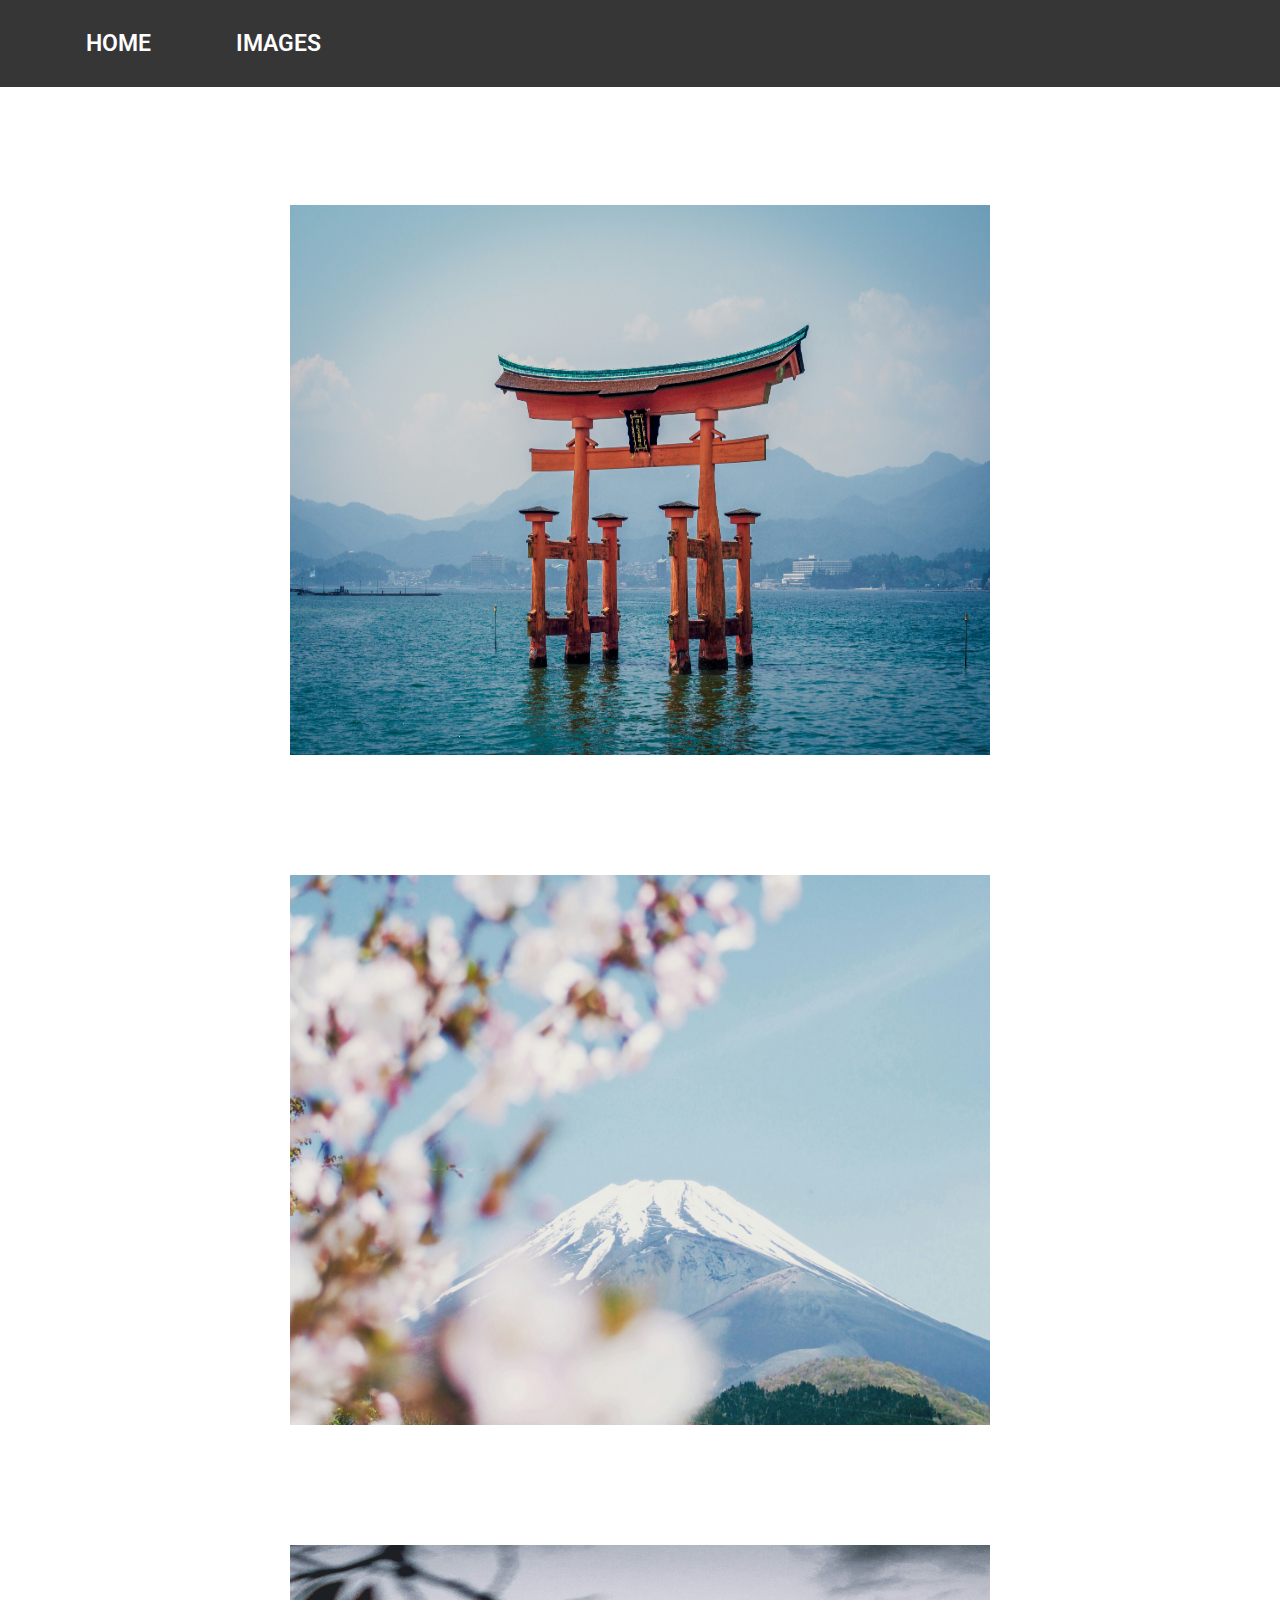
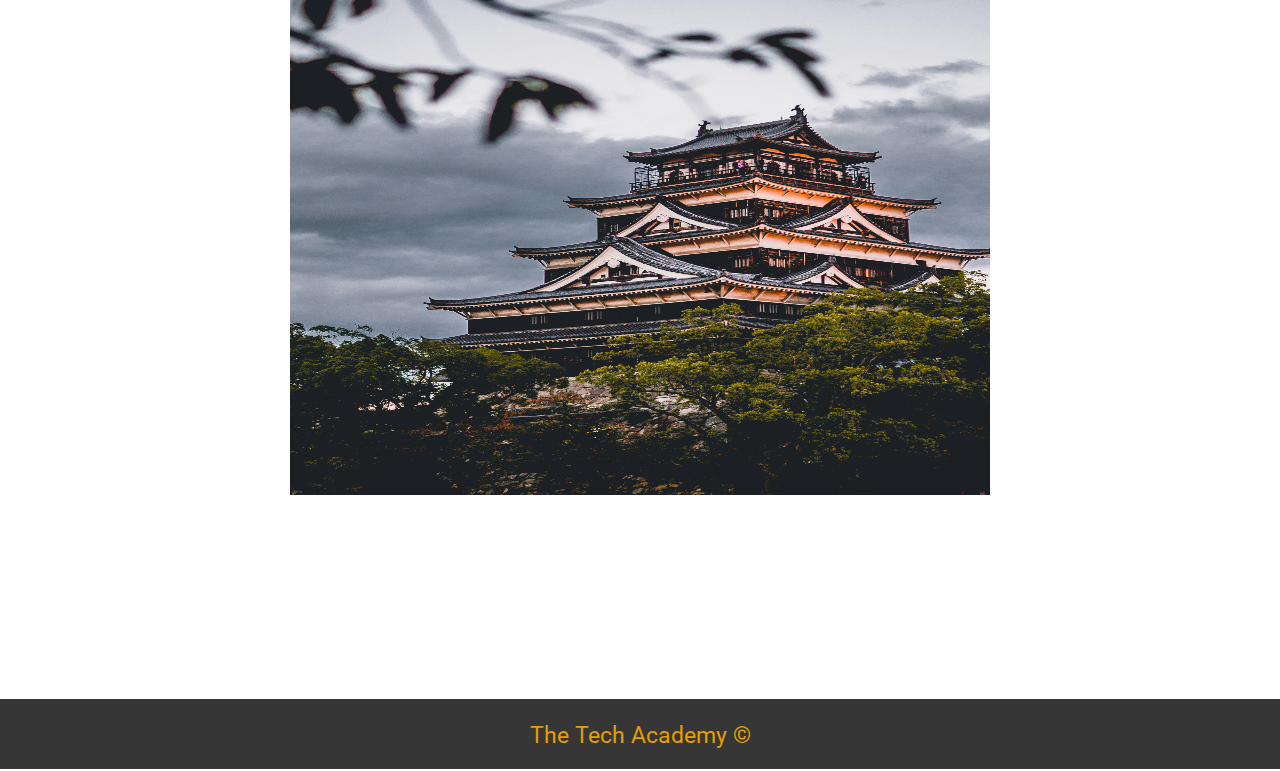
<file: Creating-CSS-Effects/index.html>
<!DOCTYPE html>
<html>
    <head>
        <title>Creating Effects with CSS</title>
        <meta charset="UTF-8">
        <link rel="stylesheet" href="css/style.css">
    </head>
    <body>
        <!--NAVBAR-->
        <nav class="nav-bar">
            <ul>
                <li>
                    <a href="#">Home</a>
                </li>
                <li class="drop">
                    <a href="#">Images</a>
                    <div class="rollover-menu">
                        <a href="#image1">Image 1</a>
                        <a href="#image2">Image 2</a>
                        <a href="#image3">Image 3</a>
                    </div>
                </li>
            </ul>
        </nav>
        <!--IMAGES-->
        <section>
            <!--IMAGE ONE-->
            <div class="image-container" id="image1">
                <img src="Images/Japan-1.jpg" alt="Image One">
                <div class="overlay"></div>
            </div>
            <!--IMAGE TWO-->
            <div class="image-container" id="image2">
                <img src="Images/Japan-2.jpg" class="zoom" alt="Image Two">
            </div>
            <!--IMAGE THREE-->
            <div class="image-container" id="image3">
                <div class="circle">
                    <img src="Images/Japan-3.jpg" alt="Image Three">
                </div>
            </div>
        </section>
        <!--FOOTER-->
        <footer>
            <div class="footer-text">
                <p>The Tech Academy &copy;</p>
            </div>
        </footer>
    </body>
</html>
</file>
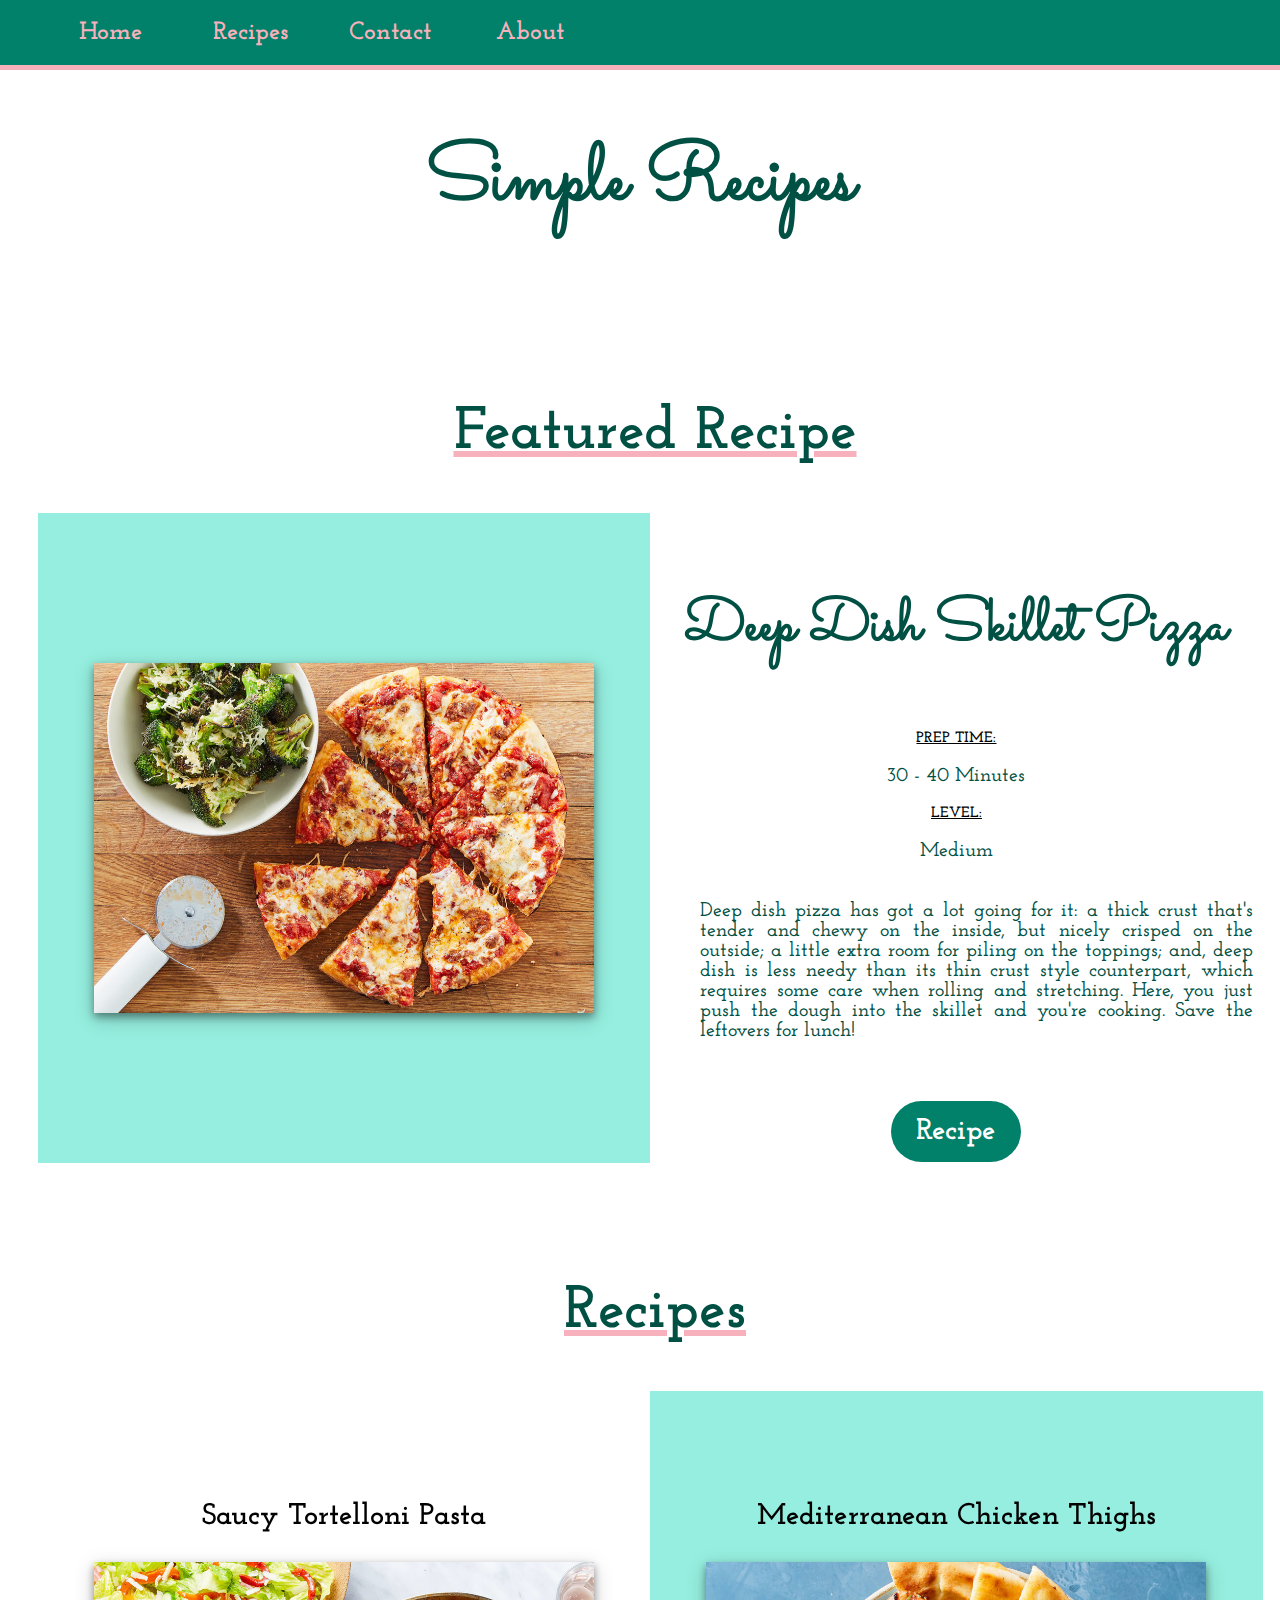
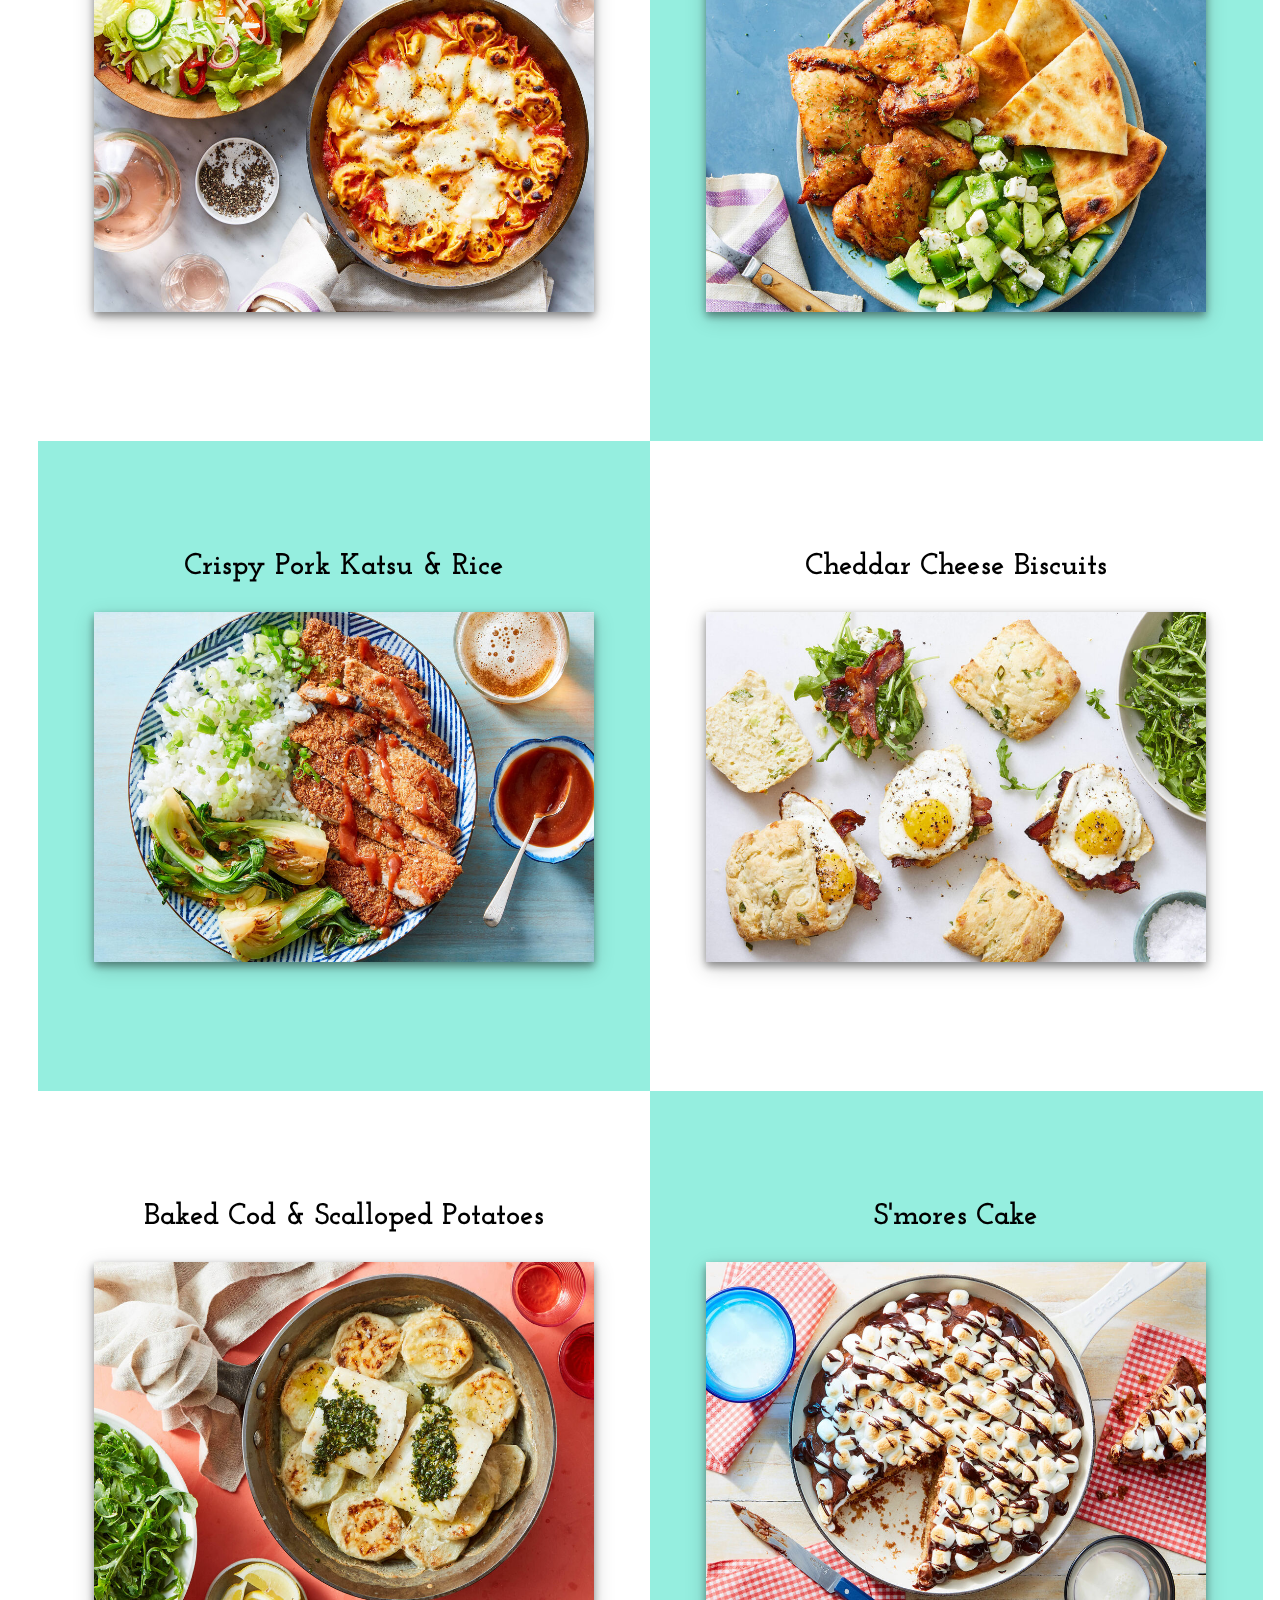
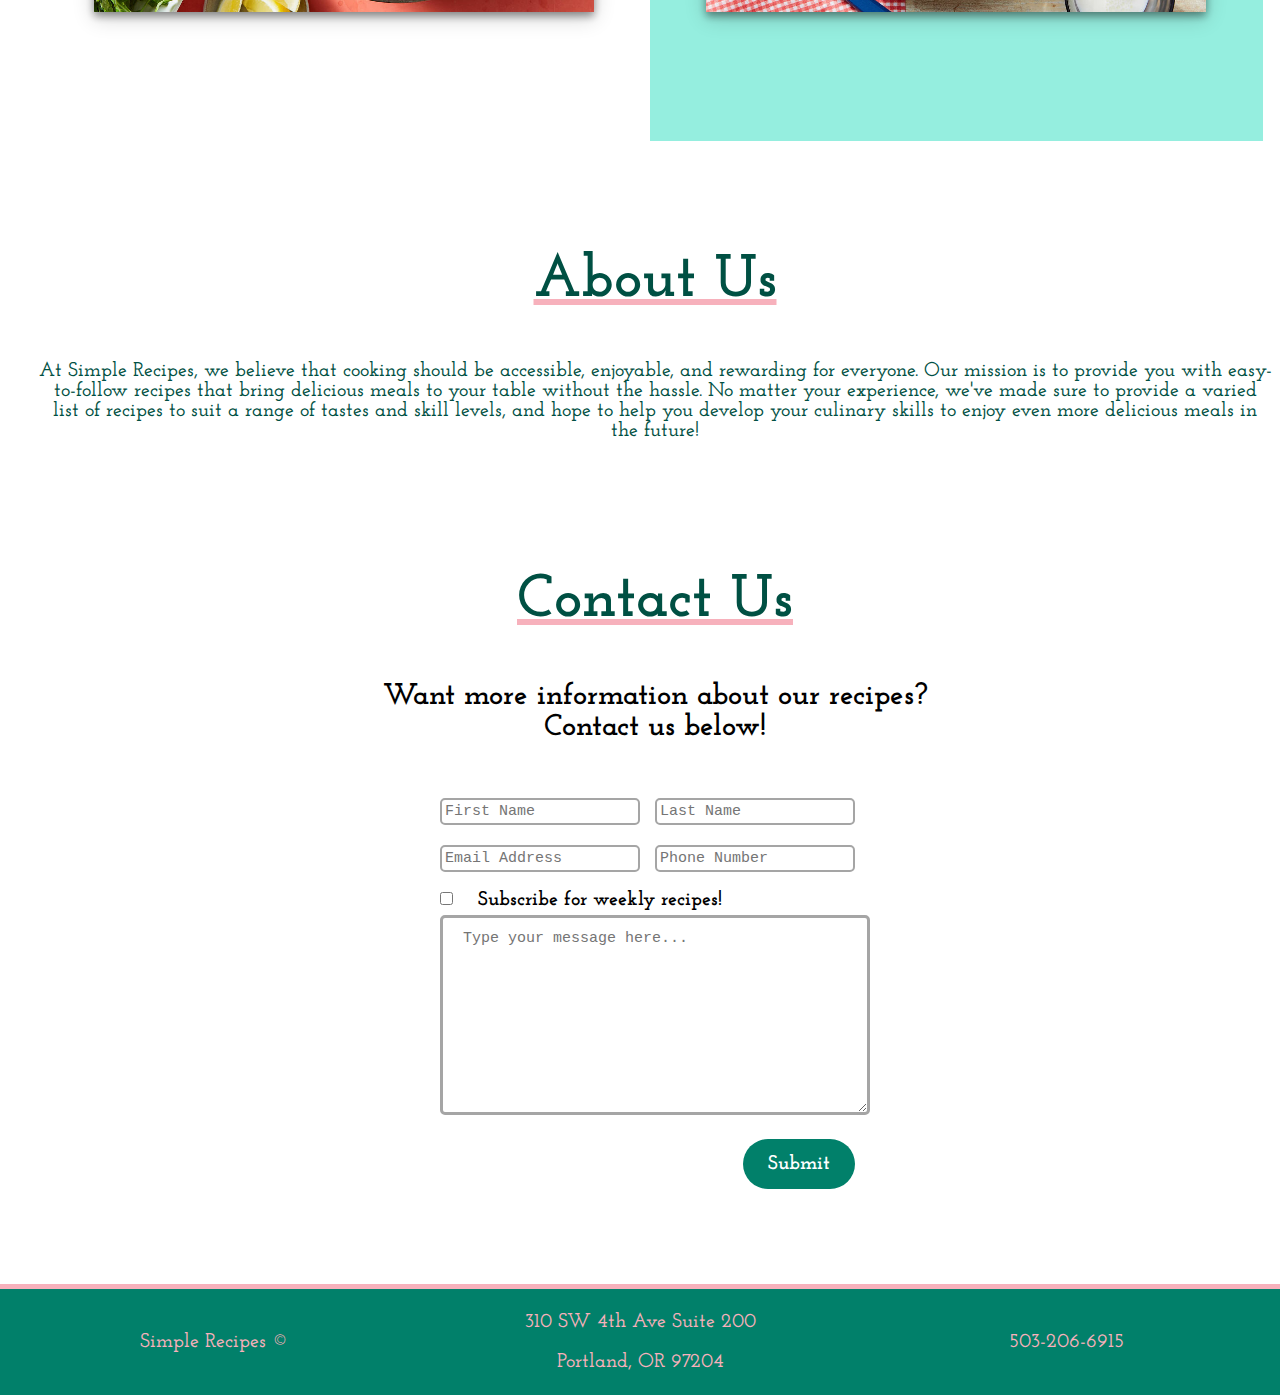
<file: Simple-Recipes/index.html>
<!DOCTYPE html>
<html>

<head>
    <title>Simple Recipes</title>
    <meta charset="UTF-8">
    <link rel="stylesheet" href="css/style.css">
</head>

<body>
    <!--NAVBAR-->
    <nav class="nav-bar">
        <ul>
            <li><a href="#">Home</a></li>
            <li class="drop"><a href="#recipes">Recipes</a>
                <div class="rollover-menu">
                    <a href="#featured">Featured Recipe</a>
                    <a href="#pasta">Pasta</a>
                    <a href="#chicken">Chicken</a>
                    <a href="#pork">Pork</a>
                    <a href="#biscuits">Biscuits</a>
                    <a href="#fish">Fish</a>
                    <a href="#dessert">Dessert</a>
                </div>
            </li>
            <li><a href="#contact">Contact</a></li>
            <li><a href="#about">About</a></li>
        </ul>
    </nav>
    <!--HEADER-->
    <header>
        <h1>Simple Recipes</h1>
    </header>
    <!--RECIPES-->
    <section>
        <!--FEATURED RECIPE-->
        <div class="container" id="featured">
            <h2>Featured Recipe</h2>
            <div class="column recipe-card-background">
                <div class="recipe-container">
                    <img src="images/skillet-pizza.jpeg">
                </div>
            </div>
            <div class="column">
                <h3 id="featured-header">Deep Dish Skillet Pizza</h3>
                <h4>Prep Time:</h4>
                <p>30 - 40 Minutes</p>
                <h4>Level:</h4>
                <p>Medium</p>
                <p id="featured-main-text">Deep dish pizza has got a lot going for it: a thick crust that's tender and
                    chewy on the inside, but
                    nicely crisped on the outside; a little extra room for piling on the toppings; and, deep dish is
                    less needy than its thin crust style counterpart, which requires some care when rolling and
                    stretching. Here, you just push the dough into the skillet and you're cooking. Save the leftovers
                    for lunch!</p>
                <input id="featured-button" type="button" value="Recipe">
            </div>
        </div>
        <!--RECIPE CARDS-->
        <div class="container" id="recipes">
            <h2>Recipes</h2>
            <!--PASTA-->
            <div class="column" id="pasta">
                <div class="recipe-container">
                    <h3>Saucy Tortelloni Pasta</h3>
                    <div class="flip">
                        <!--FRONT-->
                        <div class="flip-front">
                            <img src="images/tortelloni.jpeg">
                        </div>
                        <!--BACK-->
                        <div class="flip-back">
                            <div class="text-container">
                                <h4>Prep Time:</h4>
                                <p>20 - 30 Minutes</p>
                                <h4>Level:</h4>
                                <p>Easy</p>
                                <input type="button" value="Recipe">
                            </div>
                        </div>
                    </div>
                </div>
            </div>
            <!--CHICKEN-->
            <div class="column recipe-card-background" id="chicken">
                <div class="recipe-container">
                    <h3>Mediterranean Chicken Thighs</h3>
                    <div class="flip">
                        <!--FRONT-->
                        <div class="flip-front">
                            <img src="images/chicken-thighs.jpeg">
                        </div>
                        <!--BACK-->
                        <div class="flip-back">
                            <div class="text-container">
                                <h4>Prep Time:</h4>
                                <p>20 - 30 Minutes</p>
                                <h4>Level:</h4>
                                <p>Easy</p>
                                <input type="button" value="Recipe">
                            </div>
                        </div>
                    </div>
                </div>
            </div>
            <!--PORK-->
            <div class="column recipe-card-background" id="pork">
                <div class="recipe-container">
                    <h3>Crispy Pork Katsu & Rice</h3>
                    <div class="flip">
                        <!--FRONT-->
                        <div class="flip-front">
                            <img src="images/pork-katsu.jpeg">
                        </div>
                        <!--BACK-->
                        <div class="flip-back">
                            <div class="text-container">
                                <h4>Prep Time:</h4>
                                <p>20 - 30 Minutes</p>
                                <h4>Level:</h4>
                                <p>Medium</p>
                                <input type="button" value="Recipe">
                            </div>
                        </div>
                    </div>
                </div>
            </div>
            <!--BISCUITS-->
            <div class="column" id="biscuits">
                <div class="recipe-container">
                    <h3>Cheddar Cheese Biscuits</h3>
                    <div class="flip">
                        <!--FRONT-->
                        <div class="flip-front">
                            <img src="images/cheddar-biscuits.jpeg">
                        </div>
                        <!--BACK-->
                        <div class="flip-back">
                            <div class="text-container">
                                <h4>Prep Time:</h4>
                                <p>40 - 50 Minutes</p>
                                <h4>Level:</h4>
                                <p>Medium</p>
                                <input type="button" value="Recipe">
                            </div>
                        </div>
                    </div>
                </div>
            </div>
            <!--FISH-->
            <div class="column" id="fish">
                <div class="recipe-container">
                    <h3>Baked Cod & Scalloped Potatoes</h3>
                    <div class="flip">
                        <!--FRONT-->
                        <div class="flip-front">
                            <img src="images/baked-cod.jpeg">
                        </div>
                        <!--BACK-->
                        <div class="flip-back">
                            <div class="text-container">
                                <h4>Prep Time:</h4>
                                <p>30 - 40 Minutes</p>
                                <h4>Level:</h4>
                                <p>Easy</p>
                                <input type="button" value="Recipe">
                            </div>
                        </div>
                    </div>
                </div>
            </div>
            <!--DESSERT-->
            <div class="column recipe-card-background" id="dessert">
                <div class="recipe-container">
                    <h3>S'mores Cake</h3>
                    <div class="flip">
                        <!--FRONT-->
                        <div class="flip-front">
                            <img src="images/smores.jpeg">
                        </div>
                        <!--BACK-->
                        <div class="flip-back">
                            <div class="text-container">
                                <h4>Prep Time:</h4>
                                <p>50 - 60 Minutes</p>
                                <h4>Level:</h4>
                                <p>Medium</p>
                                <input type="button" value="Recipe">
                            </div>
                        </div>
                    </div>
                </div>
            </div>
        </div>
    </section>
    <!--ABOUT-->
    <section>
        <div class="container" id="about">
            <h2>About Us</h2>
            <p> At Simple Recipes, we believe that cooking should be accessible, enjoyable, and
                rewarding for everyone. Our mission is to provide you with easy-to-follow recipes that bring delicious
                meals to your table without the hassle. No matter your experience, we've made sure to provide a varied 
                list of recipes to suit a range of tastes and skill levels, and hope to help you develop your culinary
                skills to enjoy even more delicious meals in the future!</p>
        </div>
    </section>
    <!--CONTACT-->
    <section>
        <div class="container" id="contact">
            <h2>Contact Us</h2>
            <h3>Want more information about our recipes?
                <br>
                Contact us below!
            </h3>
            <form>
                <input type="text" placeholder="First Name">
                <input type="text" placeholder="Last Name">
                <br>
                <input type="email" placeholder="Email Address">
                <input type="tel" placeholder="Phone Number">
                <br>
                <input type="checkbox" id="subscription">
                <label for="subscription">Subscribe for weekly recipes!</label>
                <br>
                <textarea placeholder="Type your message here..."></textarea>
                <br>
                <input type="submit" value="Submit">
            </form>
        </div>
    </section>
    <!--FOOTER-->
    <footer>
        <table>
            <tr>
                <td>
                    <p>Simple Recipes &copy;</p>
                </td>
                <td>
                    <p>310 SW 4th Ave Suite 200</p>
                    <p>Portland, OR 97204</p>
                </td>
                <td>
                    <p>503-206-6915</p>
                </td>
            </tr>
        </table>
    </footer>
</body>

</html>
</file>
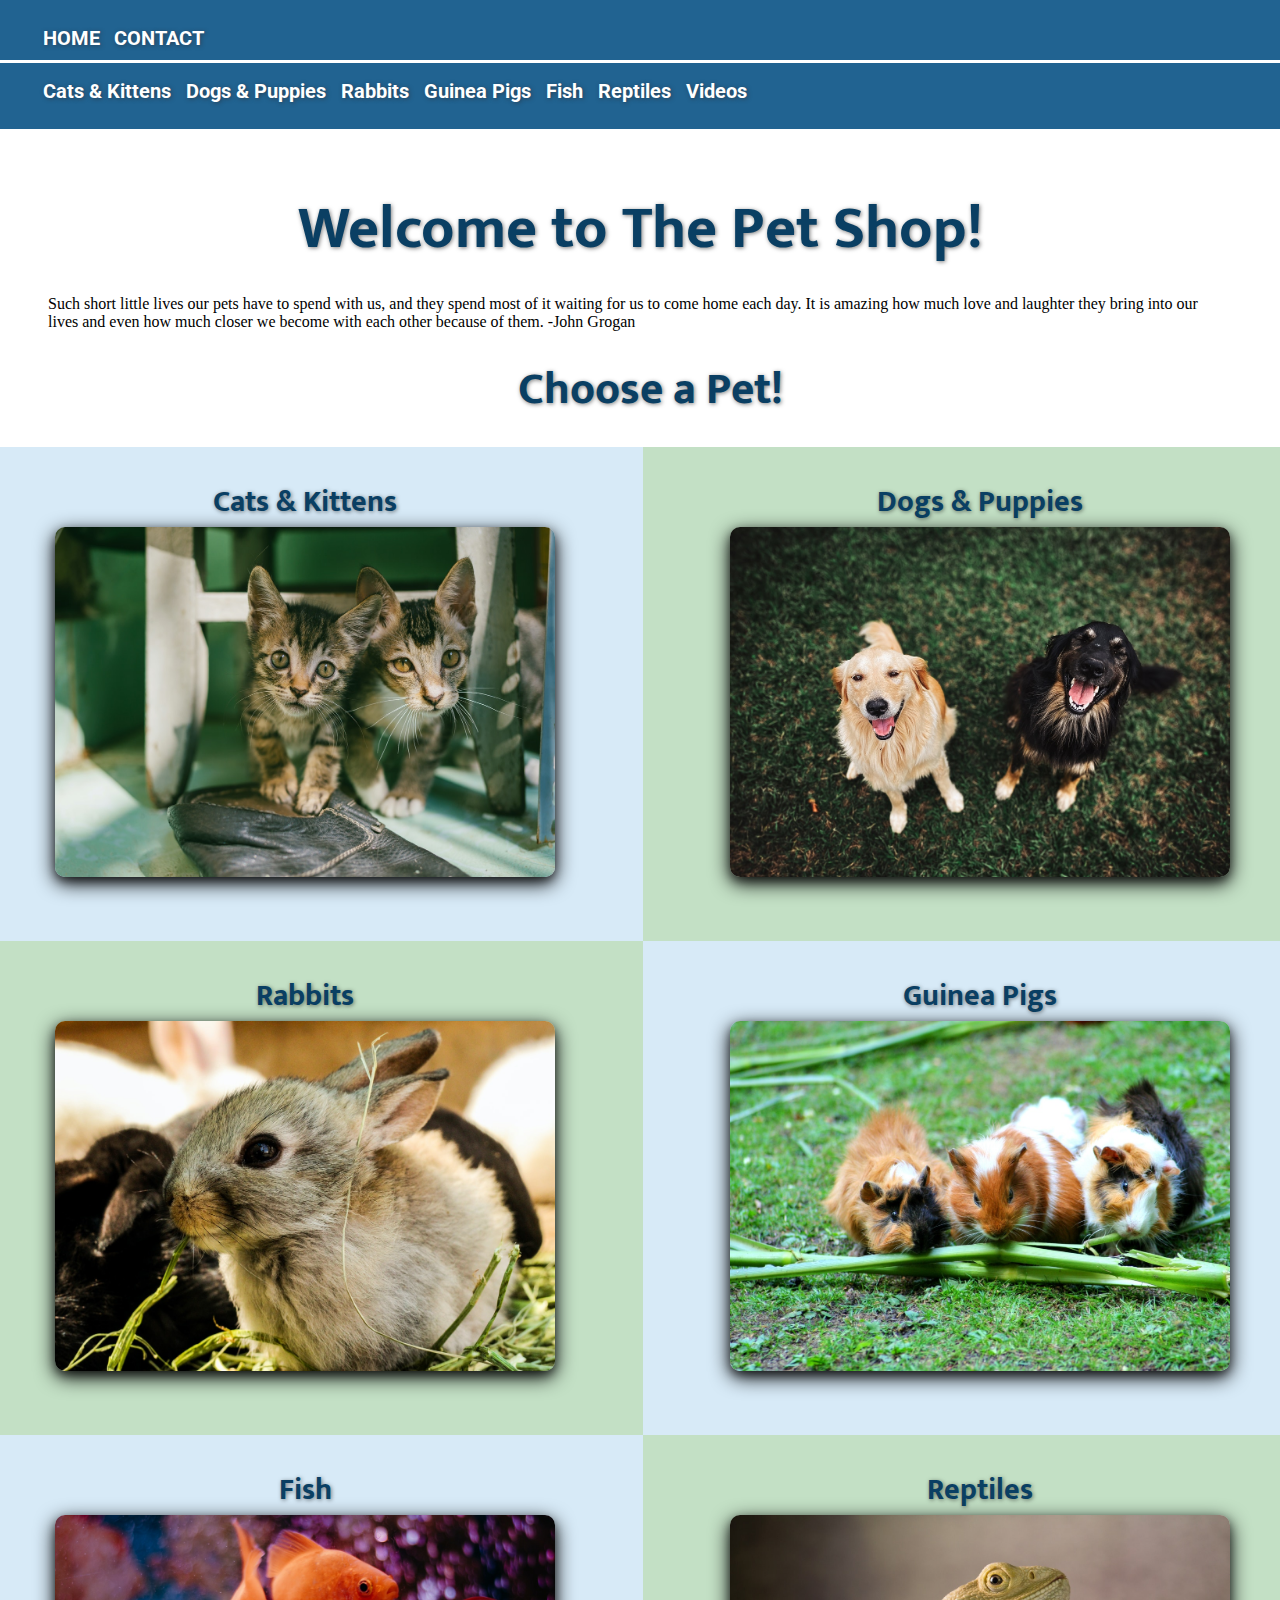
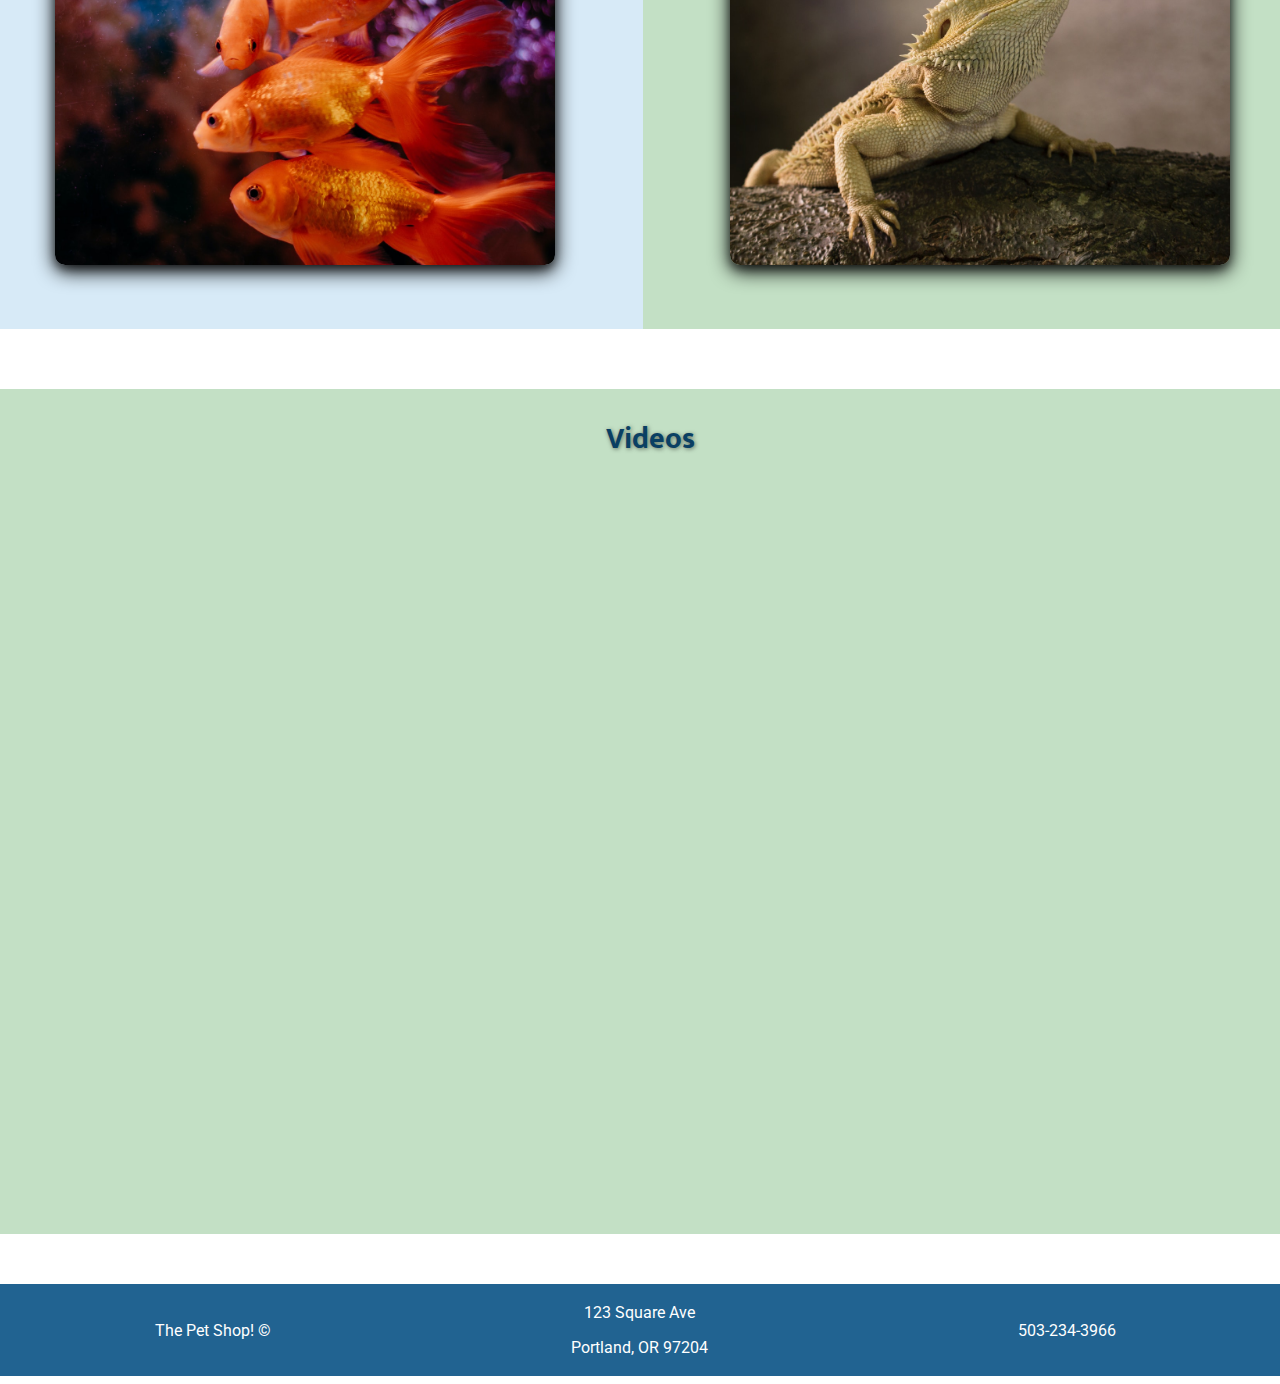
<file: The-Pet-Shop-Website/index.html>
<!DOCTYPE html>
<html>

<head>
    <title>The Pet Shop</title>
    <meta charset="UTF-8">
    <meta name="description" content="Available animals at The Pet Shop">
    <link rel="stylesheet" href="css/style.css">
    <link rel="icon" type="image/x-icon" href="images/favicon.ico">
</head>

<body>
    <!--NAVBAR-->
    <nav class="nav-bar">
        <ul id="nav-border">
            <li><a href="index.html">HOME</a></li>
            <li><a href="contact.html">CONTACT</a></li>
        </ul>
        <ul>
            <a href="#cat">
                <li>Cats & Kittens</li>
            </a>
            <a href="#dog">
                <li>Dogs & Puppies</li>
            </a>
            <a href="#rabbit">
                <li>Rabbits</li>
            </a>
            <a href="#guineapig">
                <li>Guinea Pigs</li>
            </a>
            <a href="#fish">
                <li>Fish</li>
            </a>
            <a href="#reptile">
                <li>Reptiles</li>
            </a>
            <a href="#video">
                <li>Videos</li>
            </a>
        </ul>
    </nav>
    <!--HEADER-->
    <header>
        <div>
            <h1 class="animate-text">Welcome to The Pet Shop!</h1>
        </div>
    </header>
    <blockquote cite="John grogan">
        Such short little lives our pets have to spend with us,
        and they spend most of it waiting for us to come home each day.
        It is amazing how much love and laughter they bring into our lives
        and even how much closer we become with each other because of them. -John Grogan
    </blockquote>
    <!--PET IMAGES-->
    <section>
        <div class="container">
            <h2>Choose a Pet!</h2>
            <div>
                <!--CAT IMAGE-->
                <div id="cat" class="column">
                    <div class="image-container">
                        <h3>Cats & Kittens</h3>
                        <img src="Images/cat.png" alt="Picture of kittens">
                        <div class="overlay"></div>
                    </div>
                </div>
                <!--DOG IMAGE-->
                <div id="dog" class="column">
                    <div class="image-container">
                        <h3>Dogs & Puppies</h3>
                        <img src="Images/dog.png" alt="Picture of dogs">
                        <div class="overlay"></div>
                    </div>
                </div>
                <!--RABBIT IMAGE-->
                <div id="rabbit" class="column">
                    <div class="image-container">
                        <h3>Rabbits</h3>
                        <img src="Images/rabbits.png" alt="Picture of Rabbits">
                        <div class="overlay"></div>
                    </div>
                </div>
                <!--GUINEA PIG IMAGE-->
                <div id="guineapig" class="column">
                    <div class="image-container">
                        <h3>Guinea Pigs</h3>
                        <img src="Images/guineapigs.png" alt="Picture of Guinea Pigs">
                        <div class="overlay"></div>
                    </div>
                </div>
                <!--FISH IMAGE-->
                <div id="fish" class="column">
                    <div class="image-container">
                        <h3>Fish</h3>
                        <img src="Images/fish.png" alt="Picture of Fish">
                        <div class="overlay"></div>
                    </div>
                </div>
                <!--REPTILE IMAGE-->
                <div id="reptile" class="column">
                    <div class="image-container">
                        <h3>Reptiles</h3>
                        <img src="Images/beardedDragon.png" alt="Picture of a Bearded Dragon">
                        <div class="overlay"></div>
                    </div>
                </div>
            </div>
        </div>
    </section>
    <!--VIDEOS-->
    <section>
        <!--DOG VIDEO-->
        <div id="video" class="container">
            <h3>Videos</h3>
            <iframe width="1280" height="720" src="https://www.youtube.com/embed/ng58pNPDDW4"></iframe>
        </div>
    </section>
    <!--FOOTER-->
    <footer>
        <table>
            <tr>
                <td>
                    <p>The Pet Shop! &copy;</p>
                </td>
                <td>
                    <p>123 Square Ave</p>
                    <p>Portland, OR 97204</p>
                </td>
                <td>
                    <p>503-234-3966</p>
                </td>
            </tr>
        </table>
    </footer>
</body>

</html>
</file>
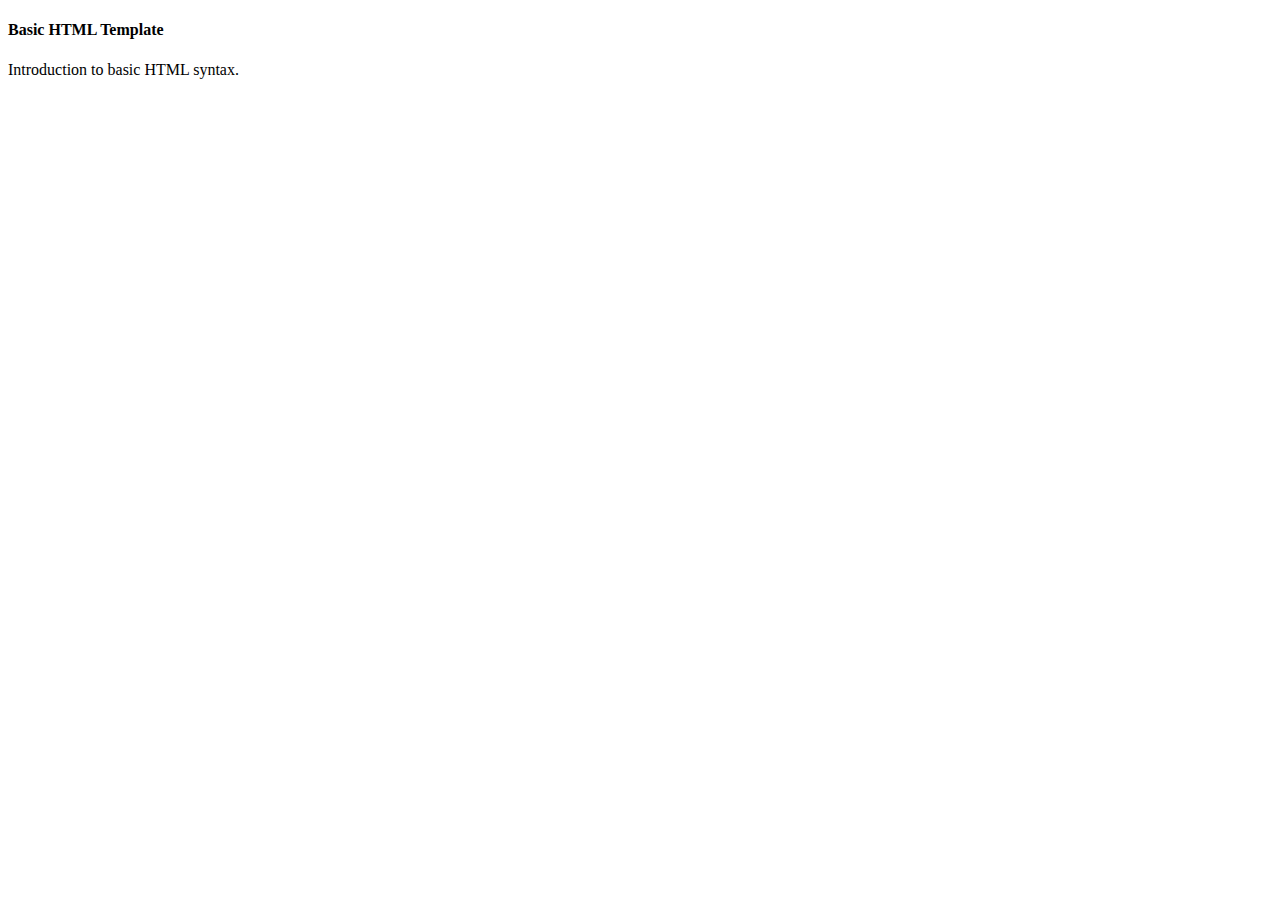
<file: BasicHTML.html>
<!DOCTYPE html>
<html lang="en">
    <head>
        <title>Basic HTML</title>
        <meta charset="UTF-8">
        <meta name="authon" content="Collin">
    </head>
    <body>
        <header>
            <h4>Basic HTML Template</h4>
        </header>
        <p>Introduction to basic HTML syntax.</p>
    </body>
</html>
</file>
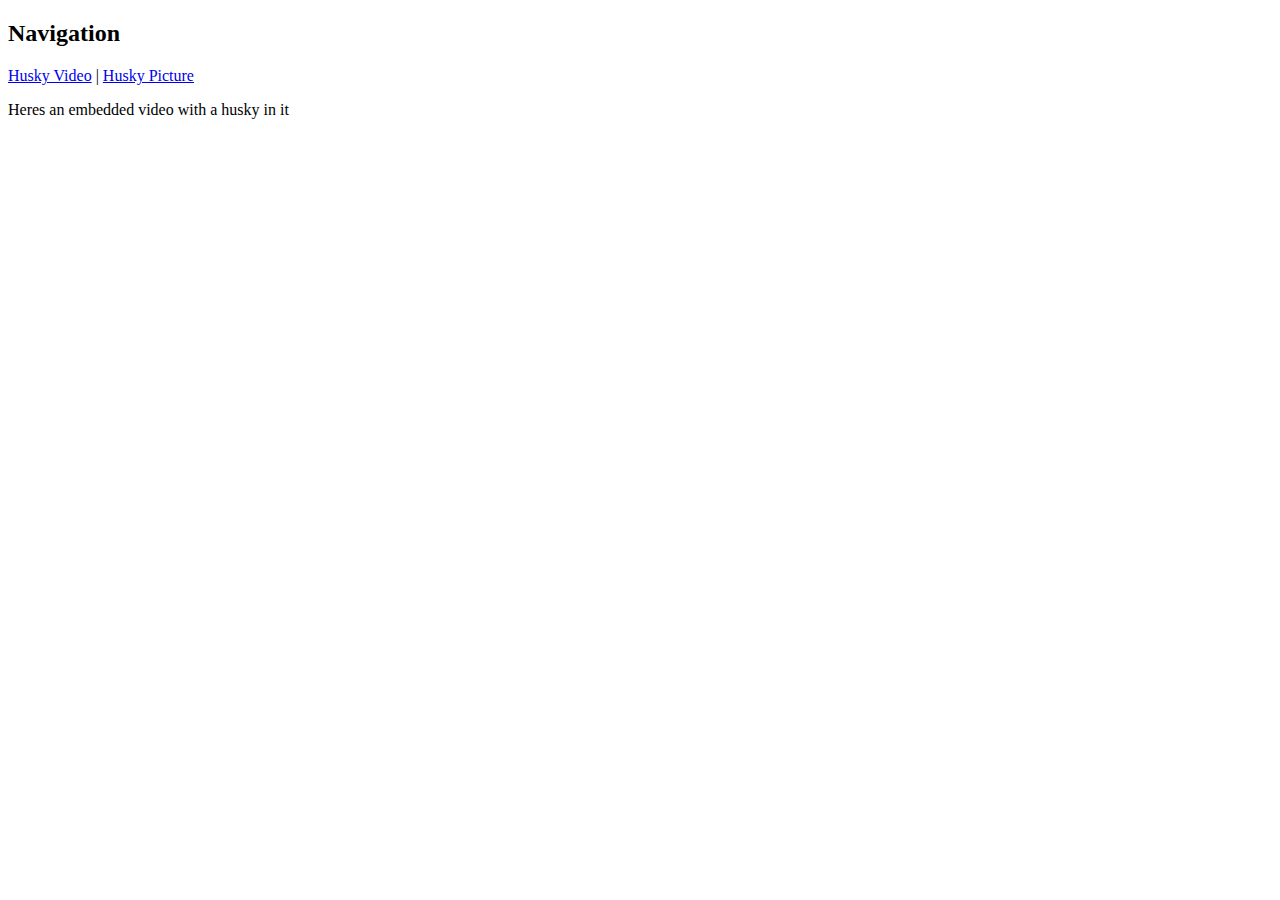
<file: Dog_website_1.html>
<!DOCTYPE html>
<html lang="en">
	<head>
		<title>Dog Assignment one.</title>
		<meta charset="utf-8">
	</head>
	<body>
		<h2>Navigation</h2>
			<nav>
				<a href="Dog_website_1.html">Husky Video</a> |
				<a href="Dog_website_2.html">Husky Picture</a>
			</nav>
			<main>
				<p>Heres an embedded video with a husky in it</p>
				<iframe width="560" height="315" src="https://www.youtube.com/embed/bBi9ndCbUtw?si=a4G3irm1f7UkMfb4" frameborder="0" gesture="media" allow="autoplay; encrypted-media" allowfullscreen></iframe>
			</main>
	</body>
</html>
</file>
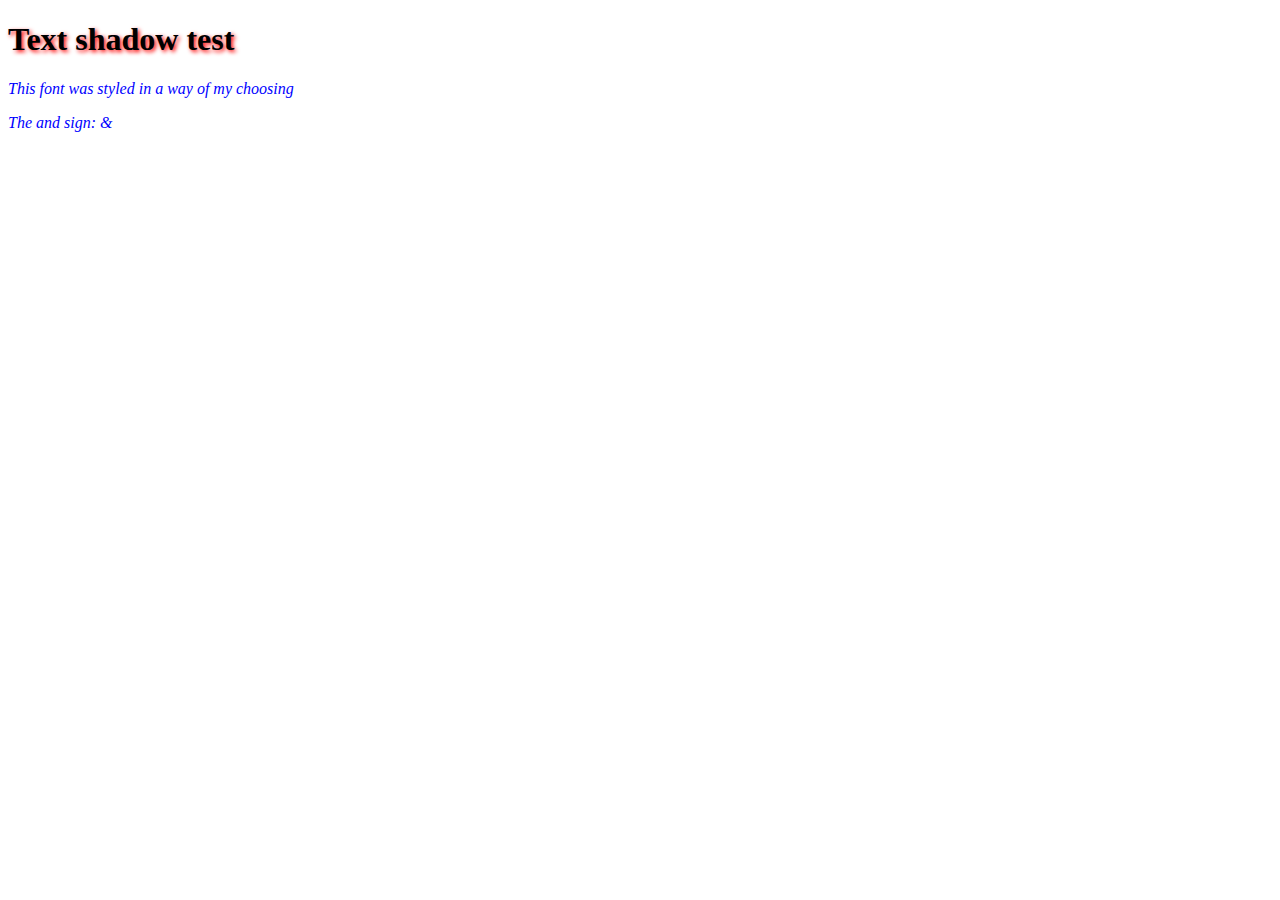
<file: Basic_HTML_and_CSS/Basic_HTML_5.html>
<!DOCTYPE html>
<html>
	<head>
		<link rel="stylesheet" type="text/css" href="Basic_CSS_2.css">
	</head>
	<body>
		<h1>Text shadow test</h1>
		<p>This font was styled in a way of my choosing</p>
		<p>The and sign: &amp;</p>
	</body>
</html>
</file>
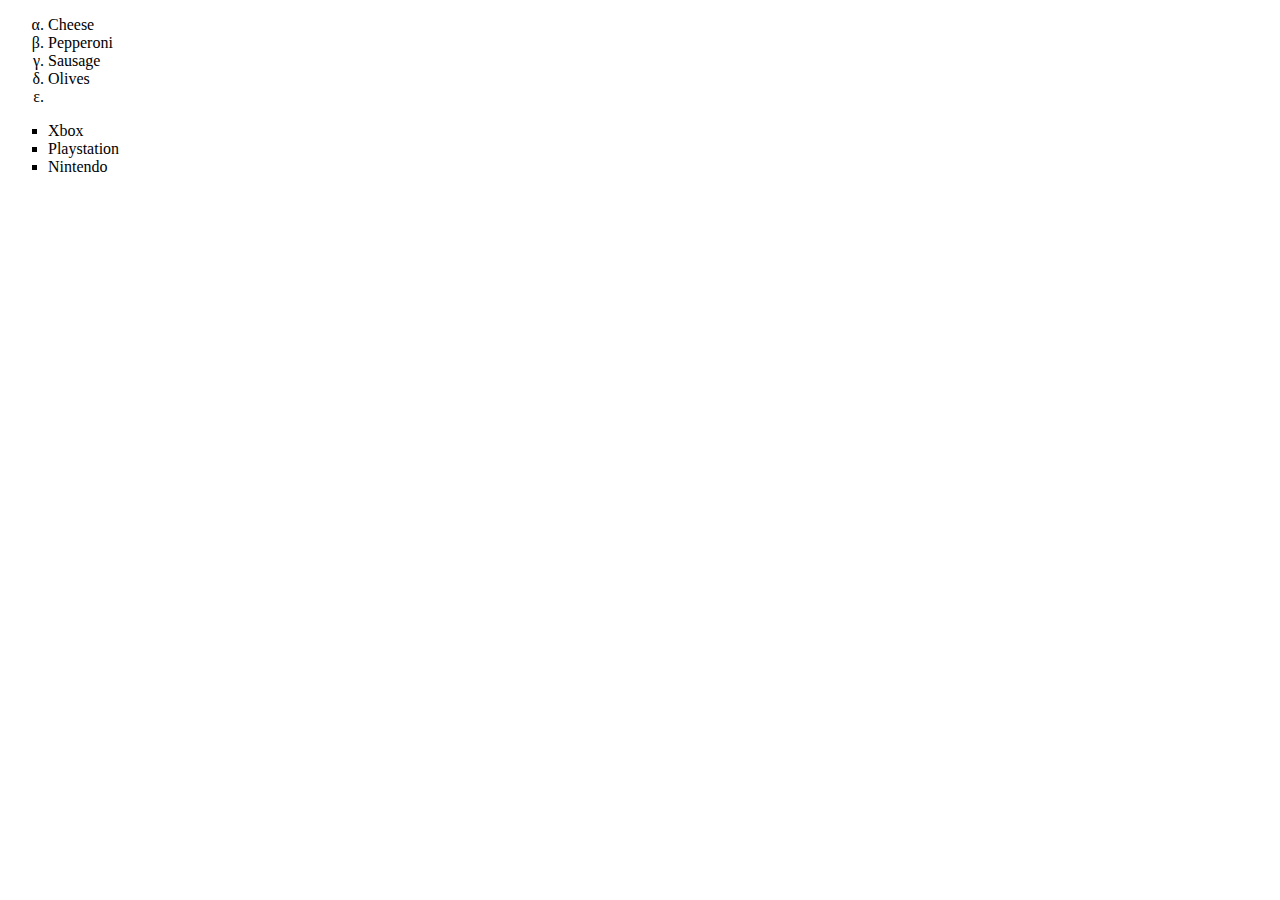
<file: Basic_HTML_and_CSS/HTML_lists.html>
<!DOCTYPE html>
<html>
	<link rel="stylesheet" type="text/css" href="CSS_list.css">
	<body>
		<ol>
			<li>Cheese</li>
			<li>Pepperoni</li>
			<li>Sausage</li>
			<li>Olives<li>
		</ol>
		<ul>
			<li>Xbox</li>
			<li>Playstation</li>
			<li>Nintendo</li>
		</ul>
	</body>
</html>
</file>
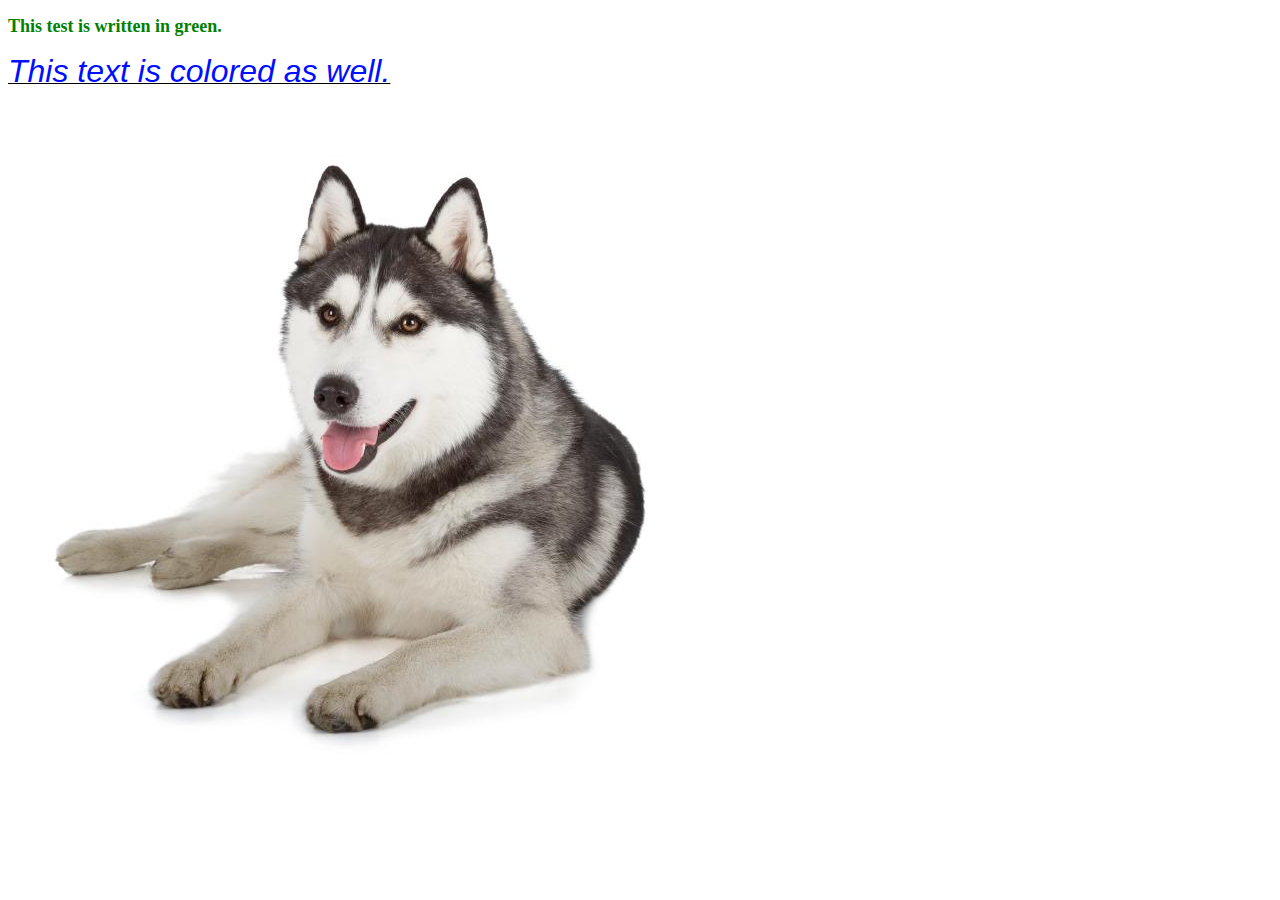
<file: Basic_HTML_and_Javascript_1/Basic_HTML_1.html>
<!DOCTYPE html>
<html>
	<script src="Basic_Javascript_1.js"></script>
	<body>
		<p><b>
			<font color="green" face="Comic Sans" size="4">
				This test is written in green.
			</font>
		</p></b>
		<p><i><u>
			<font color="#000FFF" face="Arial" size="6">
				This text is colored as well.
			</font>
		</p></i></u>
		<img src="siberian-husky_108_0_orig.jpg" alt="A husky lying on the ground">
</html>
</file>
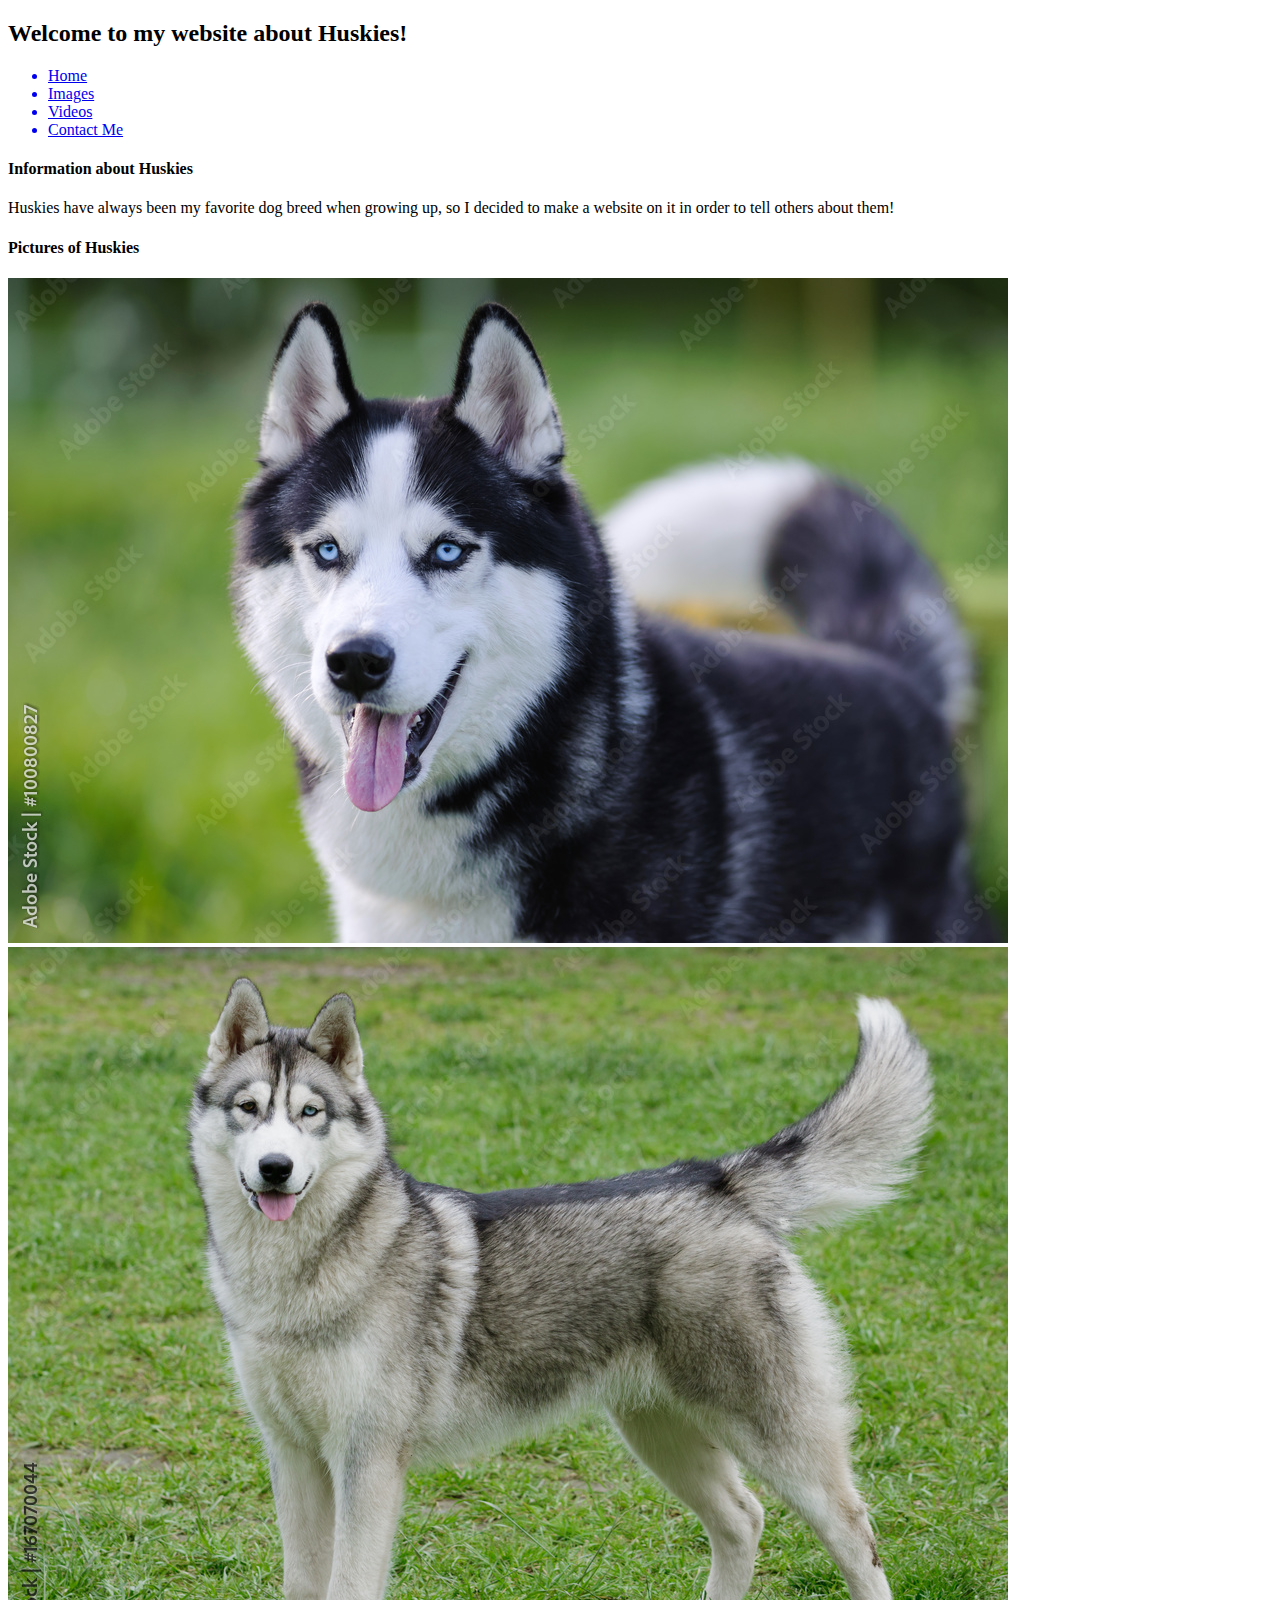
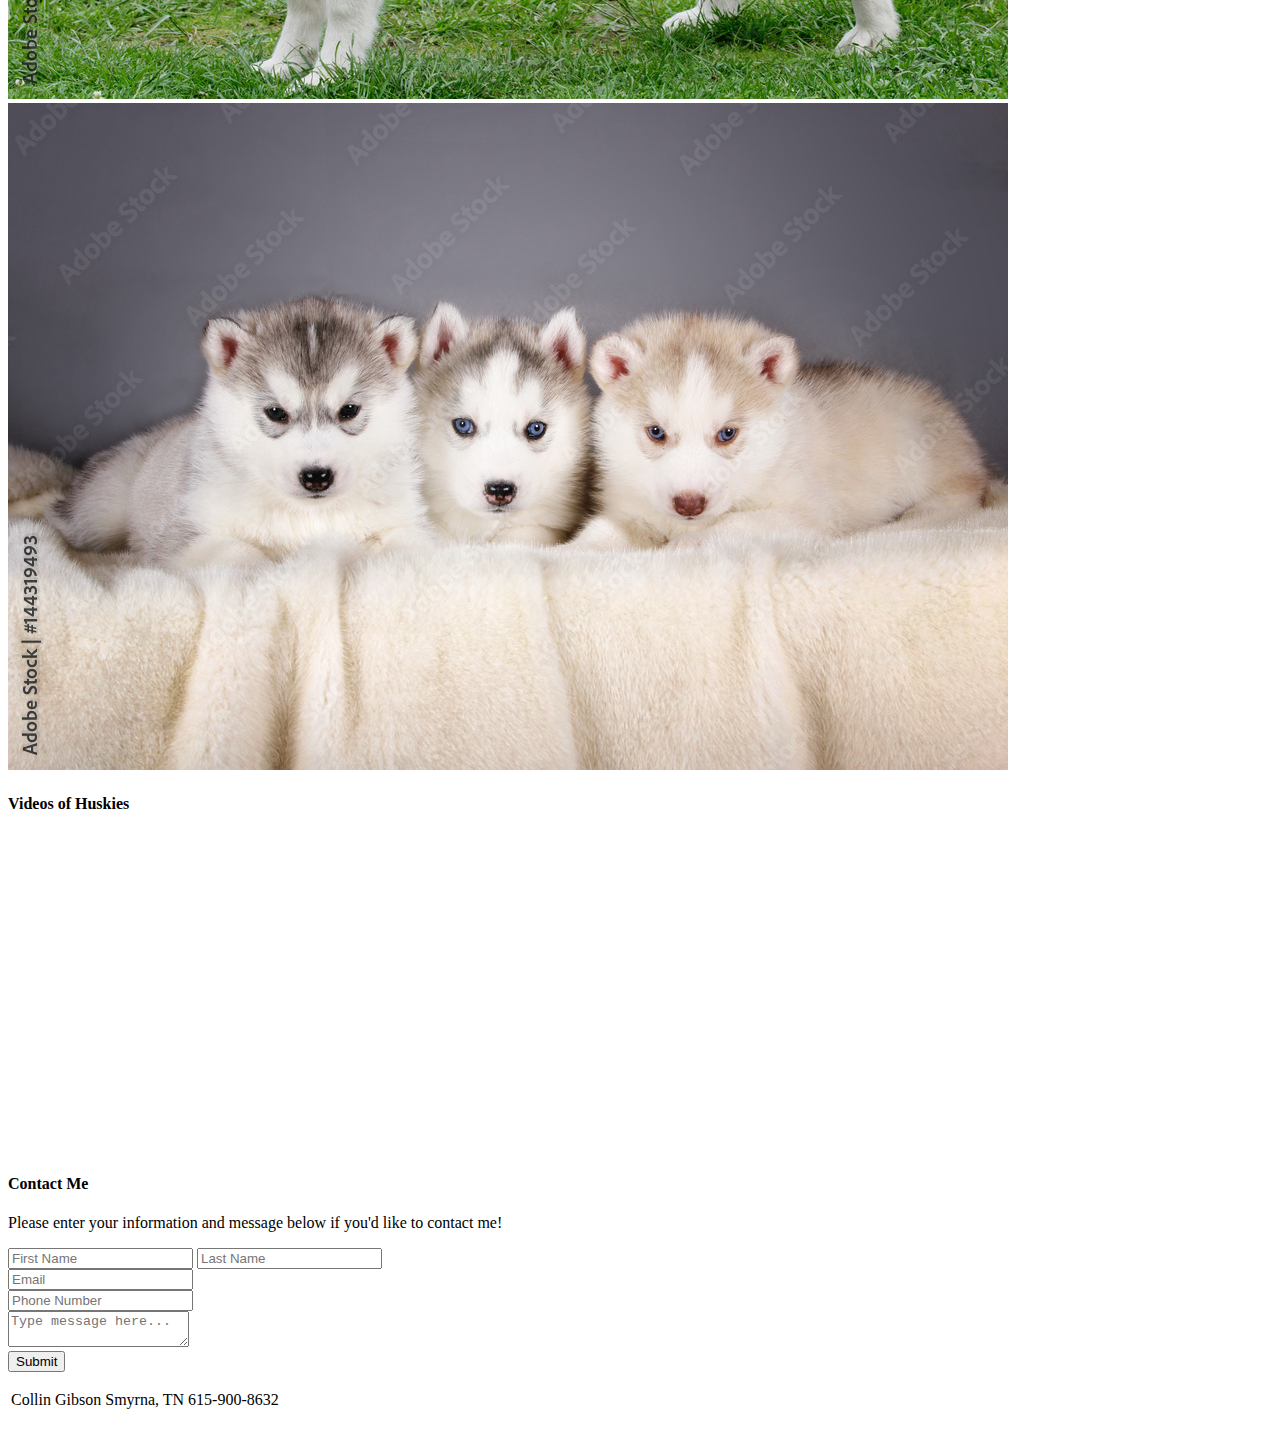
<file: One-Page Website/one-page-website.html>
<!DOCTYPE html>
    <html>
        <head>
            <title>Huskies are the best!</title>
            <meta charset="UTF-8">
        </head>
        <header>
            <div>
                <h2>Welcome to my website about Huskies!</h2>
            </div>
        </header>
        <body>
            <!--NAVBAR-->
            <nav>
                <ul>
                    <a href="#homepage"><li>Home</li></a>
                    <a href="#pictures"><li>Images</li></a>
                    <a href="#videos"><li>Videos</li></a>
                    <a href="#contact"><li>Contact Me</li></a>
                </ul>
            </nav>
            <!--HOMEPAGE-->
            <section>
                <div id="homepage">
                    <h4>Information about Huskies</h4>
                    <p>Huskies have always been my favorite dog breed when growing up, so I decided to make a website on it in order to tell others about them!</p>
                </div>
            </section>
            <!--IMAGES-->
            <section>
                <div id="pictures">
                    <h4>Pictures of Huskies</h4>
                        <img src="Images/Husky2.jpg" alt="Picture of a Husky">
                        <img src="Images/Husky1.jpg" alt="Picture of a Husky with heterochromia">
                        <img src="Images/Husky3.jpg" alt="Picture of a Husky puppy">
                </div>
            </section>
            <!--VIDEOS-->
            <section>
                <div id="videos">
                    <h4>Videos of Huskies</h4>
                        <iframe width="560" 
                                height="315" src="https://www.youtube.com/embed/khYDWqcedY8?si=ZcDbwMjl5uCxmxWF" 
                                title="YouTube video player" 
                                frameborder="0" 
                                allow="accelerometer; autoplay; clipboard-write; encrypted-media; gyroscope; picture-in-picture; web-share" 
                                referrerpolicy="strict-origin-when-cross-origin" 
                                allowfullscreen>
                        </iframe>
                </div>
            </section>
            <!--CONTACT FORM-->
            <section>
                <div id="contact">
                    <h4>Contact Me</h4>
                    <p>Please enter your information and message below if you'd like to contact me!</p>
                        <form>
                            <input type="text" placeholder="First Name">
                            <input type="text" placeholder="Last Name"><br>
                            <input type="email" placeholder="Email"><br>
                            <input type="tel" placeholder="Phone Number"><br>
                            <textarea placeholder="Type message here..."></textarea><br>
                            <input type="submit" value="Submit">
                        </form>
                </div>
            </section>
            <!--FOOTER-->
            <footer>
                <table>
                    <tr>
                        <td>
                            <p>Collin Gibson</p>
                        </td>
                        <td>
                            <p>Smyrna, TN</p>
                        </td>
                        <td>
                            <p>615-900-8632</p>
                        </td>
                    </tr>
                </table>
            </footer>
        </body>
    </html>
</file>
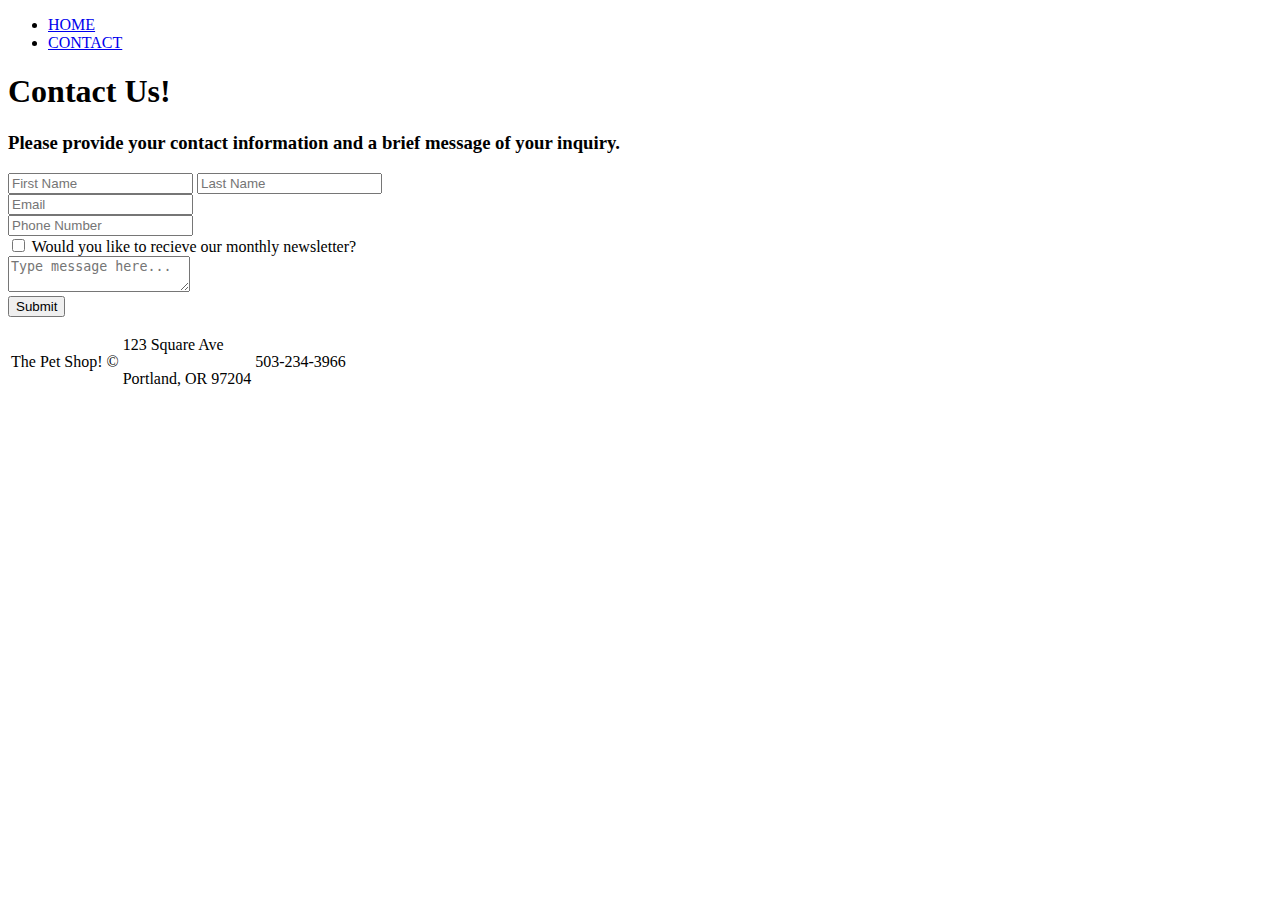
<file: The-Pet-Shop-Website/contact.html>
<!DOCTYPE html>
<html>
    <head>
        <title>Contact Us</title>
        <meta charset="UTF-8">
        <meta name="description" content="The Pet Shop contact form">
    </head>
    <body>
        <!--NAVBAR-->
        <nav>
            <ul>
                <li><a href="index.html">HOME</a></li>
                <li><a href="contact.html">CONTACT</a></li>
            </ul>
        </nav>
        <!--HEADER-->
        <header>
            <div>
              <h1>Contact Us!</h1>  
            </div>
        </header>
        <!--CONTACT FORM-->
        <section>
            <div>
                <h3>Please provide your contact information and a brief message of your inquiry.</h3>
                <div>
                    <form>
                        <input type="text" placeholder="First Name">
                        <input type="text" placeholder="Last Name"><br>
                        <input type="email" placeholder="Email"><br>
                        <input type="tel" placeholder="Phone Number"><br>
                        <input type="checkbox" id="Newsletter">
                        <label for="Newsletter">Would you like to recieve our monthly newsletter?</label><br>
                        <textarea placeholder="Type message here..."></textarea><br>
                        <input type="submit" value="Submit">
                    </form>
                </div>
            </div>
        </section>
        <!--FOOTER-->
        <footer>
            <table>
                <tr>
                    <td>
                        <p>The Pet Shop! &copy;</p>
                    </td>
                    <td>
                        <p>123 Square Ave</p>
                        <p>Portland, OR 97204</p>
                    </td>
                    <td>
                        <p>503-234-3966</p>
                    </td>
                </tr>
            </table>
        </footer>
    </body>
</html>
</file>
<file: Creating-CSS-Effects/css/style.css>
/*Import link for the Roboto font from fonts.google.com*/
@import url('https://fonts.googleapis.com/css2?family=Roboto:ital@0;1&display=swap');

/*NAVBAR*/
.nav-bar{
    position: sticky;
    top: 0;
    z-index: 4; /*Sets the position of the navbar in the stack layer so it is always on top*/
}

ul{
    list-style-type: none; /*Removes the default bullet points from the list*/
    background-color: #363636;
    margin: -10px -10px 0 -10px; /*Margin value order: top, right, bottom, left*/
    overflow: hidden; /*Hides excess margin space expanding past the browser window and prevents a left to right scrollbar*/
    display: flex; /*Creates flex container so the elements will take up as much of the width that is available*/
    align-items: center;
}

a{
    display: block;
    font-family: "Roboto", sans-serif;
    font-size: 23px;
    font-weight: 600;
    color: white;
    text-decoration: none; /*Removes the default underline from links*/
    text-transform: uppercase; /*Converts all text to uppercase letters regardless of how they were typed in an HTML file*/
    width: 100px;
    padding: 30px;
    text-align: center;
    transition: background-color 0.4s ease-in;
}

/*NAVBAR ROLLOVER EFFECTS*/
a:hover, .drop:hover /*drop:hover triggers when any one of the links in the images list tag is being hovered over*/{
    background-color: rgb(228, 159, 0);
    color: rgb(49, 49, 49);
    box-shadow: 0px 8px 16px 0px rgba(0,0,0,0.7); /*Adds a shadow effect when hovering over a link*/
    transition: background-color 0.3s ease-in;
}

/*Styles and hides the anchor links within the Images link div tag*/
.rollover-menu{
    display: none;
    position: absolute;
    background-color: white;
    box-shadow: 0px 8px 16px 0px rgba(0,0,0,0.2);
}

/*Displays anchor elements when the user hovers their mouse over the images link*/
.drop:hover .rollover-menu{
    display: block;
}

.rollover-menu a{
    color: #363636;
}

/*Specifially styles the anchor elemments within the div tag that contains the rollover-menu class selector when the hover element is triggered*/
.rollover-menu a:hover{
    color: white;
}

/*Specifically styles the first anchor element child within the rollover-menu div tag*/
.rollover-menu a:hover:nth-child(1){
    background-color: rgb(117, 20, 20);
}

/*Specifically styles the second anchor element child within the rollover-menu div tag*/
.rollover-menu a:hover:nth-child(2){
    background-color: rgb(87, 7, 7);
}

/*Specifically styles the third anchor element child within the rollover-menu div tag*/
.rollover-menu a:hover:nth-child(3){
    background-color: rgb(48, 2, 2);
}

/*FOOTER*/
footer{
    background-color: #363636;
    margin: 30px -10px -10px -10px; /*Margin value order: top, right, bottom, left*/
    overflow: hidden; /*Hides excess margin space expanding past the browser window and prevents a left to right scrollbar*/
    height: 70px;
}

/*Styles the text within the footer*/
.footer-text{
    font-family: "Roboto", sans-serif;
    font-size: 23px;
    font-weight: 400;
    color: rgb(228, 159, 0);
    text-align: center;
}

/*IMAGES*/
img{
    width: 700px;
    height: 550px;
}

/*Creates a container for each image to be held in*/
.image-container{
    display: flex;
    justify-content: center;
    padding-top: 120px;
}

/*Creates a uniform amount of space (as the other two images on the screen) from the navbar to the top of the image when the bookmark link is clicked*/
#image3{
    padding-bottom: 170px;
}

/*IMAGE ONE*/
/*Overlays a dark grey color over the first image*/
.overlay{
    position: absolute;
    width: 700px;
    height: 550px;
    background-color: rgb(90, 90, 90);
    opacity: 0;
    transition: 0.5s ease;
}

/*Triggers the hover effect of the overlay on image one with 60% opacity*/
.overlay:hover{
    opacity: 0.6;
}

/*IMAGE TWO*/
.zoom{
    transform: scale(1); /*Sets the initial scale of the image to 100%*/
    transition: 0.5s ease-out; /*Creates a smooth transition of the image zooming back to its original size*/
    z-index: 3; /*Sets the position of the image in the stack layer behind the navbar, but above other image elements*/
}

/*Creates a zoom effect on image two when hovered over*/
.zoom:hover{
    transform: scale(1.5); /*Scales the image to 150% of its original size when hovered over*/
    transition: 0.5s ease-out;
}

/*IMAGE THREE*/
/*Creates the position of the animation burst and hides and overflow of the shape size beyond the edges of image 3*/
.circle{
    position: relative;
    margin: 0px;
    overflow: hidden;
}

/*Sets up the burst animation shape and position before the hover effect is triggered*/
.circle::before{
    content: "";
    position: absolute;
    width: 0;
    height: 0;
    border-radius: 50%; /*Creates a circular shape*/
    opacity: 0; /*Makes the shape invisible until the animation is triggered by a hover effect*/
    top: 50%;
    left: 50%; /*Top and Left position the circle to the center of image 3*/
    transform: translate(-50%, -50%); /*Allows the circle to evenly expand on all sides of image 3*/
    animation: burst-reverse 1s;
}

/*Triggers the hover effect on the circle class selector ::before*/
.circle:hover::before{
    animation: burst 1s; 
    animation-fill-mode: forwards;
}

/*Creates a growing circle effect*/
@keyframes burst{
    0% /*Starting point of the animation*/{
        opacity: 0.2;
        background-color: rgb(224, 224, 224);
    }
    100% /*Ending point of the animation*/{
        opacity: 0.7;
        background-color: rgb(224, 224, 224);
        width: 300%;
        height: 300%;
    }
}

/*Animation of the circle shrinking back to the center of the image*/
@keyframes burst-reverse{
    0% /*Starting point of the animation*/{
        opacity: 0.7;
        background-color: rgb(224, 224, 224);
        width: 300%;
        height: 300%;
    }
    100% /*Ending point of the animation*/{
        opacity: 0;
        background-color: rgb(224, 224, 224);
    }
}
</file>
<file: Simple-Recipes/css/style.css>
/*Import link for the Josefin Slab font from fonts.google.com*/
@import url('https://fonts.googleapis.com/css2?family=Josefin+Slab&display=swap');

/*Import link for the Sacramento font from fonts.google.com*/
@import url('https://fonts.googleapis.com/css2?family=Sacramento&display=swap');

html{
    overflow-x: hidden; /*Prevents horizontal scrolling on the webpage*/
    scroll-behavior: smooth; /*Enables smooth scrolling when navigating to different sections of the webpage*/
}

/*NAVBAR*/
.nav-bar{
    position: sticky; /*Creates a sticky navigation bar that stays in the same spot on the browser screen*/
    top: 0; /*Tells the browser to stick the element at the top of the page based on user scrolling*/
    z-index: 9; /*Sets the stacking order of the navigation bar to ensure it appears above other elements*/
}

ul{
    display: flex; /*Creates a flex container which will expand or shrink elements to fill the space available to them and place the elements side by side horizontally*/
    list-style-type: none; /*Removes the default bullet points from the list items*/
    align-items: center;
    margin: -8px -8px 0px -8px; /*Margin order is top right bottom left*/
    background-color: rgb(1, 128, 106);
    border-bottom: 5px solid rgb(247, 177, 188);
}

a{
    display: block;
    font-family: 'Josefin Slab', serif;
    font-size: 25px;
    font-weight: 800;
    color: rgb(247, 177, 188);
    text-align: center;
    width: 100px;
    padding: 20px;
    text-decoration: none;
    transition: background-color 0.3s ease-in;
}

/*Only-of-type effects the only child element nexted within an element. This will keep the background color blue while hovering and the text white when me move the mouse over anchor elemnents in the rollover-menu div*/
a:hover, .drop:hover a:only-of-type{
    background-color: rgb(149, 238, 223);
    color: white;
    box-shadow: 0px 8px 16px 0px rgba(0,0,0,0.7);
    transition: background-color 0.3s ease-in;
}

.rollover-menu{
    display: none; /*Prevents the anchor links from appearing unless otherwise specified*/
    position: absolute; /*Positions the div element relative to the position of the parent element*/
    background-color: white;
    box-shadow: 0px 8px 16px 0px rgba(0,0,0,0.2);
}

/*Creates a trigger effect when the user hovers their mouse over the recipes link. The trigger will display all elements within the rollover-menu class div element*/
.drop:hover .rollover-menu{
    display: block; 
}

.rollover-menu a{
    color: rgb(0, 80, 67);
}

.rollover-menu a:hover{
    color: white;
    box-shadow: 0px 8px 16px 0px rgba(90, 90, 90, 0.2);
}

.rollover-menu a:nth-child(1){
    border-top: 5px solid rgb(238, 118, 136);
}

/*FOOTER*/
footer{
    align-items: center;
    margin: 0 -8px -8px -8px; /*Margin order is top right bottom left*/
    background-color: rgb(1, 128, 106);
    border-top: 5px solid rgb(247, 177, 188);
    bottom: 0; /*Positions the footer at the bottom of the page*/
}

table{
    width: 100%; /*Will take up the full width of the browser screen*/
}

td{
    width: 33%;
}

td p{
    font-family: 'Josefin Slab', serif;
    font-size: 20px;
    font-weight: 600;
    text-align: center;
    color: rgb(247, 177, 188);
}

/*BODY*/

.container{
    display: inline-block;
    background-size: 100%;
    padding-top: 60px;
    padding-left: 30px;
}

/*HEADERS*/
h1{
    font-family: 'Sacramento', cursive;
    font-size: 80px;
    color: rgb(0, 80, 67);
    text-align: center;
}

h2, h3, h4{
    font-family: 'Josefin Slab', serif;
    text-align: center;
}

h2{
    color: rgb(0, 80, 67);
    font-size: 60px;
    text-decoration: underline;
    text-decoration-color: rgb(247, 177, 188);
}

h3{
    font-size: 30px;
}

h4{
    font-size: 15px;
    text-decoration: underline;
    text-transform: uppercase;
}

/*PARAGRAPHS*/
p{
    font-family: 'Josefin Slab', serif;
    font-size: 20px;
    font-weight: 600;
    color: rgb(0, 80, 67);
    text-align: center;
}

/*IMAGES*/

/*Positions elements side by side on the screen*/
.column{
    float: left;
    width: 48%;
    padding: 10px;
}

/*Styling for screens 120px or smaller*/
@media screen and (max-width: 1200px){
    .column{
        width: 100%;
        padding: 0%;
        margin-left: -15px;  /*Centers each column on the screen*/
    }
}

/*Specifically styles the first 7 img elements within the column class*/
.column img:nth-child(-n + 7){
    width: 500px;
    height: 350px;
    box-shadow: 0 4px 8px rgba(0, 0, 0, 0.4), 0 6px 20px 0 rgba(0, 0, 0, 0.19);
}

.recipe-container{
    width: 500px;
    height: 350px;
    margin: 100px auto 180px; /*Shorthand value: top, right & left, bottom*/
    perspective: 1000px; /*Tells the browser how much 3d space an element should take up on the screen*/
}

/*Styling for mobile size screens*/
@media screen and (max-width: 600px){
.column img:nth-child(-n + 7){
        width: 350px;
        height: 225px;
    }

.recipe-container{
        width: 350px;
        height: 225px;
    }
}

.recipe-card-background{
    background-color: rgb(149, 238, 223);
}

/*Alternates the blue tile background on smaller screen sizes*/
@media screen and (max-width: 1200px){
    #pork{
        background-color: rgb(255, 255, 255);
    }
    #biscuits{
        background-color: rgb(149, 238, 223);
    }
}

/*FEATURED RECIPE*/

/*Styles the featured recipe h3 tag*/
#featured-header{
    font-family: 'Sacramento', cursive;
    font-size: 60px;
    color: rgb(0, 80, 67);
}

#featured-main-text{
    text-align: justify;
    padding-top: 20px;
    margin-left: 40px;
}

/*Adjusts the margin on smaller screen sizes when it is not needed*/
@media screen and (max-width: 1200px){
    #featured-main-text{
        margin-left: 0;
    }
}


/*Specifically styles the img tag nested within the #featured div in the featured recipe section*/
@media screen and (min-width: 1600px){
    #featured img{
        width: 700px;
        height: auto; /*Calculates image height based on width*/
        margin-left: -100px;
        margin-top: -20px;
    }    
}

/*Centers the featured img in its div when the screen width is 1599px or smaller*/
@media screen and (max-width: 1599px){
    #featured img{
        margin-left: 0px;
        margin-top: 40px;
    }    
}

@media screen and (max-width: 600px){
    #featured .recipe-card-background{
        height: 300px;
    }
    #featured img{
        margin-top: -65px;
    }   
}

#featured-button{
    display: block; /*Positions the recipe button on its own line from other elements in the div*/
    margin: 60px auto 0px; /*Shorthand value: top, right & left, bottom*/
    background-color: rgb(1, 128, 106);
    border-radius: 35px;
    border: none; /*Removes the default border from the button*/
    font-family: 'Josefin Slab', serif;
    font-size: 30px;
    font-weight: bold;
    padding: 15px 25px;
    color: white;
    cursor: pointer;
}

/*Specifically styles the hover effect of the recipe button in the featured section*/
#featured-button:hover{
    background-color: rgb(247, 177, 188);
}

/*IMAGE FLIP*/

/*Positions the flip effect, defines transition time, and defines a 3d effect*/
.flip{
    position: relative;
    width: 100%;
    height: 100%; /*Ensures the flip effect makes use of its entire container*/
    text-align: center;
    transition: 0.5s ease-in-out;
    transform-style: preserve-3d; /*Treats elements as 3d objects instead of flat, 2d elements*/
}

.flip:hover{
    transform: rotateY(-180deg); /*Rotates element from right to left*/
}

.flip-front, .flip-back{
    position: absolute;
    width: 100%;
    height: 100%;
    backface-visibility: hidden; /*Hides the back side of the element when it is not facing the user*/
}

.flip-back{
    background-color: rgb(149, 238, 223);
    border: 2px solid white;
    transform: rotateY(180deg); /*Rotates the back side of the element 180 degrees so it is able to be properly read*/
}

.text-container{
    padding-top: 70px;
}

@media screen and (max-width: 600px){
    .text-container{
        padding-top: 0px;
    }
}

/*RECIPE BUTTON*/

input[type="button"]{
    background-color: #fff;
    border: none;
    border-radius: 20px;
    font-family: 'Josefin Slab', serif;
    font-weight: bold;
    font-size: 22px;
    padding: 11px 17px;
    color: rgb(1, 128, 106);
    cursor: pointer;
}

input[type="button"]:hover{
    background-color: rgb(247, 177, 188);
    color: white;
}

/*CONTACT FORM CSS*/

/*Sets up content within the div tag containing the ID contact to be centered on the webpage*/
#contact{
    display: block;
    margin-bottom: 70px;
}

form{
    display: table; /*Displays the form in a table format as rows and columns*/
    padding: 15px;
    margin-left: auto;
    margin-right: auto; /*The browser will automatically calculate margins to center the form on the screen*/
}

/*Specifcally targets the input tags within the form*/
form input{
    font-family: 'Courier New', Courier, monospace;
    font-size: 15px;
    color: rgb(165, 165, 165);
    border: 2px solid rgb(165, 165, 165);
    border-radius: 5px;
    padding: 3px;
    margin: 10px 15px 10px 0px;
    transition: 0.3s ease-out; /*Transitions back to light gray color when input loses focus*/
}

form input:focus{
    border: 2px solid rgb(1, 128, 106);
    color: black;
    outline: none; /*Removes the default border added when the focus pseudo-class is triggered*/
    transition: 0.3s ease-out;
}

label{
    font-family: 'Josefin Slab', serif;
    font-size: 20px;
    font-weight: bold;
    margin: 10px;
}

textarea{
    width: 100%;
    height: 200px;
    padding: 12px 20px;
    box-sizing: border-box;
    resize: both; /*Allows the user to resize the textarea both horizontally and vertically*/
    border: 3px solid rgb(165, 165, 165);
    border-radius: 5px;
    font-family: 'Courier New', Courier, monospace;
    font-size: 15px;
    transition: 0.3s ease-out; /*Transition back to light gray*/
}

textarea:focus{
    color: black;
    border: 3px solid rgb(1, 128, 106); 
    transition: 0.3s ease-out;
    outline: none;
}

input[type="submit"]{
    background-color: rgb(1, 128, 106);
    border: none;
    border-radius: 35px;
    font-family: 'Josefin Slab', serif;
    font-size: 20px;
    font-weight: bold;
    padding: 15px 25px;
    margin-top: 20px;
    color: #fff;
    cursor: pointer;
    float: right; /*Positions the submit button to the right side of the form*/
}

input[type="submit"]:hover{
    background-color: rgb(247, 177, 188);
}
</file>
<file: The-Pet-Shop-Website/css/style.css>
/*Import link for the Roboto font from fonts.google.com*/
@import url('https://fonts.googleapis.com/css2?family=Roboto:ital@0;1&display=swap');
/*Import link for the Mukta font from fonts.google.com*/
@import url('https://fonts.googleapis.com/css2?family=Mukta&display=swap');

body{
    background-color: white;
    overflow-x: hidden; /*Hides the bottom left right scroll bar when elements stretch beyond the screen border*/
}

/*NAVBAR*/

li{
    display: inline;
    padding: 5px;
}

a{
    font-family: "Roboto", sans-serif; /*Font from fonts.google.com*/
    font-size: 20px;
    font-weight: 700;
    text-shadow: 1px .5px 4px rgba(46, 31, 31, 0.5);
    color: white;
    text-decoration: none; /*Removes the default link styling*/
}

a:hover{
    color: #d7eaf7; /*Changes the default color of the anchor element
    when a user hovers their mouse over it*/
}

.nav-bar{
    background-color: #216391;
    padding-top: 10px;
    padding-bottom: 10px;
    /*The followign minus margins stretch the navbar background 
    beyond the web browser screen edge*/
    margin-top: -8px;
    margin-left: -10px;
    margin-right: -10px;
    position: sticky; /*Creates a sticky element that stays in the same spot 
    in the browser screen*/
    top: 0; /*Tells the browser to stick the element at the top 
    of the page based on user scrolling*/
    z-index: 9; /*Sets the stack layer of the navbar to scroll
    over all elements*/
}

/*Creates a line under the Home & Contact links to seperate
them from the image links*/
#nav-border{
    padding-bottom: 10px;
    border-bottom: 3px solid #ffffff;
}

/*Headers*/
h1, h2, h3{
    color: #0a3f63;
    text-align: center;
    font-family: "Mukta", sans-serif; /*Font from fonts.google.com*/
    text-shadow: 1px .5px 4px rgba(0, 0, 0, 0.5);
    margin: 0px;
}

h1{
    font-size: 60px;
    margin-top: 50px;
}

h2{
    font-size: 45px;
    margin-bottom: 20px;
}

h3{
    font-size: 30px;
    margin-top: 20px;
}

#contact-h3{
    text-shadow: none;
}

/*Creates a text color change animation on the h1 tags for the
home and contact page headers*/
@keyframes color-text{
    0%{color: #b5e1ff;}
    100%{color: #0a3f63;}
}

/*Calls the animation by its name in a CSS selector so it can
be applied to a specific html element*/
.animate-text{
    animation: color-text 4s;
}

/*Body content*/

img{
    width: 500px;
    height: 350px;
    border-radius: 10px;
    border: none;
    box-shadow: 0 4px 8px rgba(0, 0, 0, 0.4),
    0 6px 20px 0 rgba(0, 0, 0, 19);
}

.column{
    float: left;
    width: 48%; /*Places the images side by side when the 
    float property is used*/
    padding: 10px;
}

/*Groups elements inside a div element together and forces
any floating elements outside of the div under it with this class selector*/
.container{
    background-size: 100% !important;
    margin: 0px -60px 50px -40px;
    padding-top: 5px; /*Padding will add an inline space so 
    the elements dont side on the edge of the div*/
    padding-bottom: 10px;
}

/*This is part of the .container class selector to format the
elements to display in a table like format*/
.container::after{
    content: "";
    clear: both;
    display: table;
}

/*Sets up the side of each div that holds an image so the 
image can be centered*/
.image-container{
    position: relative;
    width: 500px;
    margin: auto;
    margin-bottom: 50px;
}

/*Sets the background color in each div with an image and 
specifies which ones by the use of the id names for each image*/
#cat{
    background-color: #d7eaf7;
}

#dog{
    background-color: #c3e0c5;
}

#rabbit{
    background-color: #c3e0c5;
}

#guineapig{
    background-color: #d7eaf7;
}

#fish{
    background-color: #d7eaf7;
}

#reptile{
    background-color: #c3e0c5;
}

.overlay{
    position: absolute;
    top: 0;
    bottom: 0;
    left: 0;
    right: 0;
    width: 500px;
    height: 350px;
    margin-top: 50px;
    border-radius: 10px;
    background-color: rgb(0, 0, 0);
    opacity: 0;
}

.overlay:hover{
    opacity: 0.6;
}

/*This selector targets the video on the page*/
iframe{
    display: table;
    margin: auto;
    border-radius: 20px;
    border: none;
}

/*Styles the div element that styles the video*/
#video{
    background-color: #c3e0c5;
    padding-top: 5px; /*Padding will add an inline space so 
    the elements dont sit on the edge of the div*/
    padding-bottom: 50px;
}

footer{
    background-color: #216391;
    margin-top: 50px;
    /*Negative margins stretch the footer background 
    beyond the web browser screen edge*/
    margin-right: -10px;
    margin-left: -10px;
    bottom: 0; /*Positions the footer at the bottom of the page*/
}

/*Styles the table elements within the footer*/
table{
    width: 100%;
}

td{
    text-align: center;
    width: 33%; /*Divides the footer into three equal columns*/
}

/*Styles the paragraph elements within the table data elements*/
td p{
    font-family: 'Roboto', sans-serif;
    color: rgb(255, 255, 255);
}

/*FORM CSS*/
form{
    padding: 15px;
    display: table;
    margin: auto;
}

input{
    border: 2px solid rgb(165, 165, 165);
    border-radius: 2px;
    padding: 1px;
    margin: 10px 15px 10px 0px;
    font-size: 20px;
    color: rgb(165, 165, 165);
    transition: color 0.3s ease-out;
}

/*The :focus pseudo-class is triggered when a user clicks on an input element*/
input:focus{
    box-sizing: border-box;
    border: 2px solid #0a3f63;
    color: #000000;
    transition: 0.3s ease-in;
    outline: none;
}

/*Styles the label tag on the contact form*/
label{
    font-family: 'Roboto', sans-serif;
    font-size: 20px;
    margin: 10px;
}

/*The type selector for the textarea element for a user to write a message*/
textarea{
    width: 100%;
    height: 200px;
    padding: 12px 20px;
    box-sizing: border-box;
    border: 3px solid rgb(165, 165, 165);
    border-radius: 4px;
    background: #ffffff;
    font-family: 'Roboto', sans-serif;
    color: rgb(165, 165, 165);
    font-size: 15px;
    resize: both;
    transition: color 0.3s ease-out;
}

/*Applies different styling to the textarea when users trigger the :focus pseudo-class by clicking on it*/
textarea:focus{
    box-sizing: border-box;
    color: black;
    border: 3px solid #0a3f63;
    transition: 0.3s ease-in;
    outline: none;
}

/*Styles the submit button on the contact form*/
input[type="submit"]{
    background-color: #0a3f63;
    border: none;
    border-radius: 5px;
    font-family: 'Roboto', sans-serif;
    font-size: 20px;
    color: white;
    padding: 16px 32px;
    margin: 4px 2px;
    cursor: pointer;
    float: right;
}

/*Changes the background color of the submit button when hovered over*/
input[type="submit"]:hover{
    background-color: #052133;
}
</file>
<file: Basic_HTML_and_CSS/Basic_CSS_2.css>
p {
	font-style: italic;
	text-align: left;
	color: blue;
	font-size: medium;
}
h1 {
	text-shadow: 2px 2px 4px #FF0000
}
</file>
<file: Basic_HTML_and_CSS/CSS_list.css>
ol {
	list-style-type: lower-greek;
}
ul {
	list-style-type: square;
}
</file>
